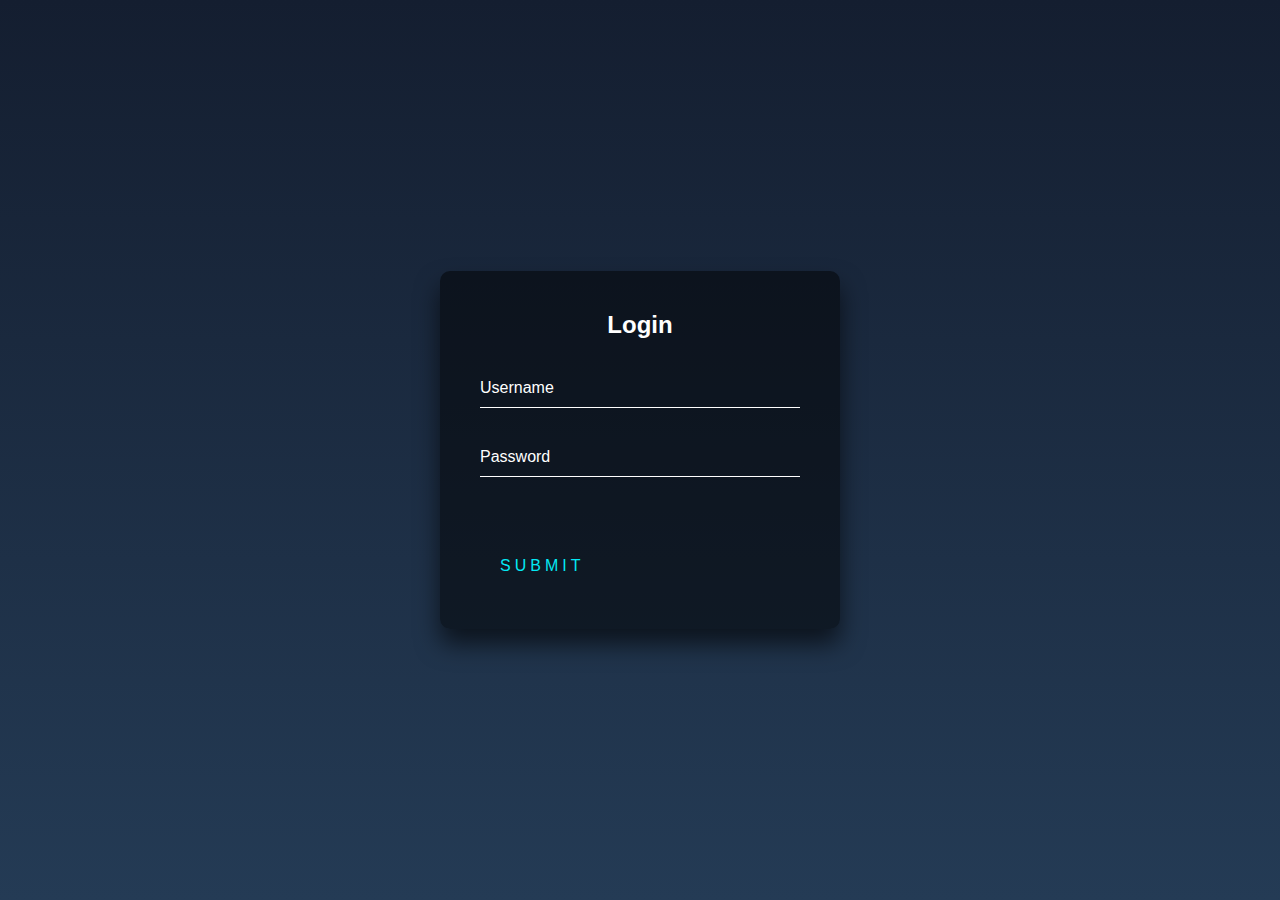
<file: 練習/LOGIN/index.html>
<!DOCTYPE html>
<html lang="en">
<head>
    <meta charset="UTF-8">
    <meta name="viewport" content="width=device-width, initial-scale=1.0">
    <title>Document</title>
    <link rel="stylesheet" href="https://cdnjs.cloudflare.com/ajax/libs/font-awesome/6.4.2/css/all.min.css" integrity="sha512-z3gLpd7yknf1YoNbCzqRKc4qyor8gaKU1qmn+CShxbuBusANI9QpRohGBreCFkKxLhei6S9CQXFEbbKuqLg0DA==" crossorigin="anonymous" referrerpolicy="no-referrer" />
    <link rel="stylesheet" href="./style.css">
    
</head>
<body>
    <div class="login-box">
        <h2>Login</h2>
        <form>
          <div class="user-box">
            <input type="text" name="" required="">
            <label>Username</label>
          </div>
          <div class="user-box">
            <input type="password" name="" required="">
            <label>Password</label>
          </div>
          <a href="#">
            <span></span>
            <span></span>
            <span></span>
            <span></span>
            Submit
          </a>
        </form>
      </div>  
</body>
</html>
</file>
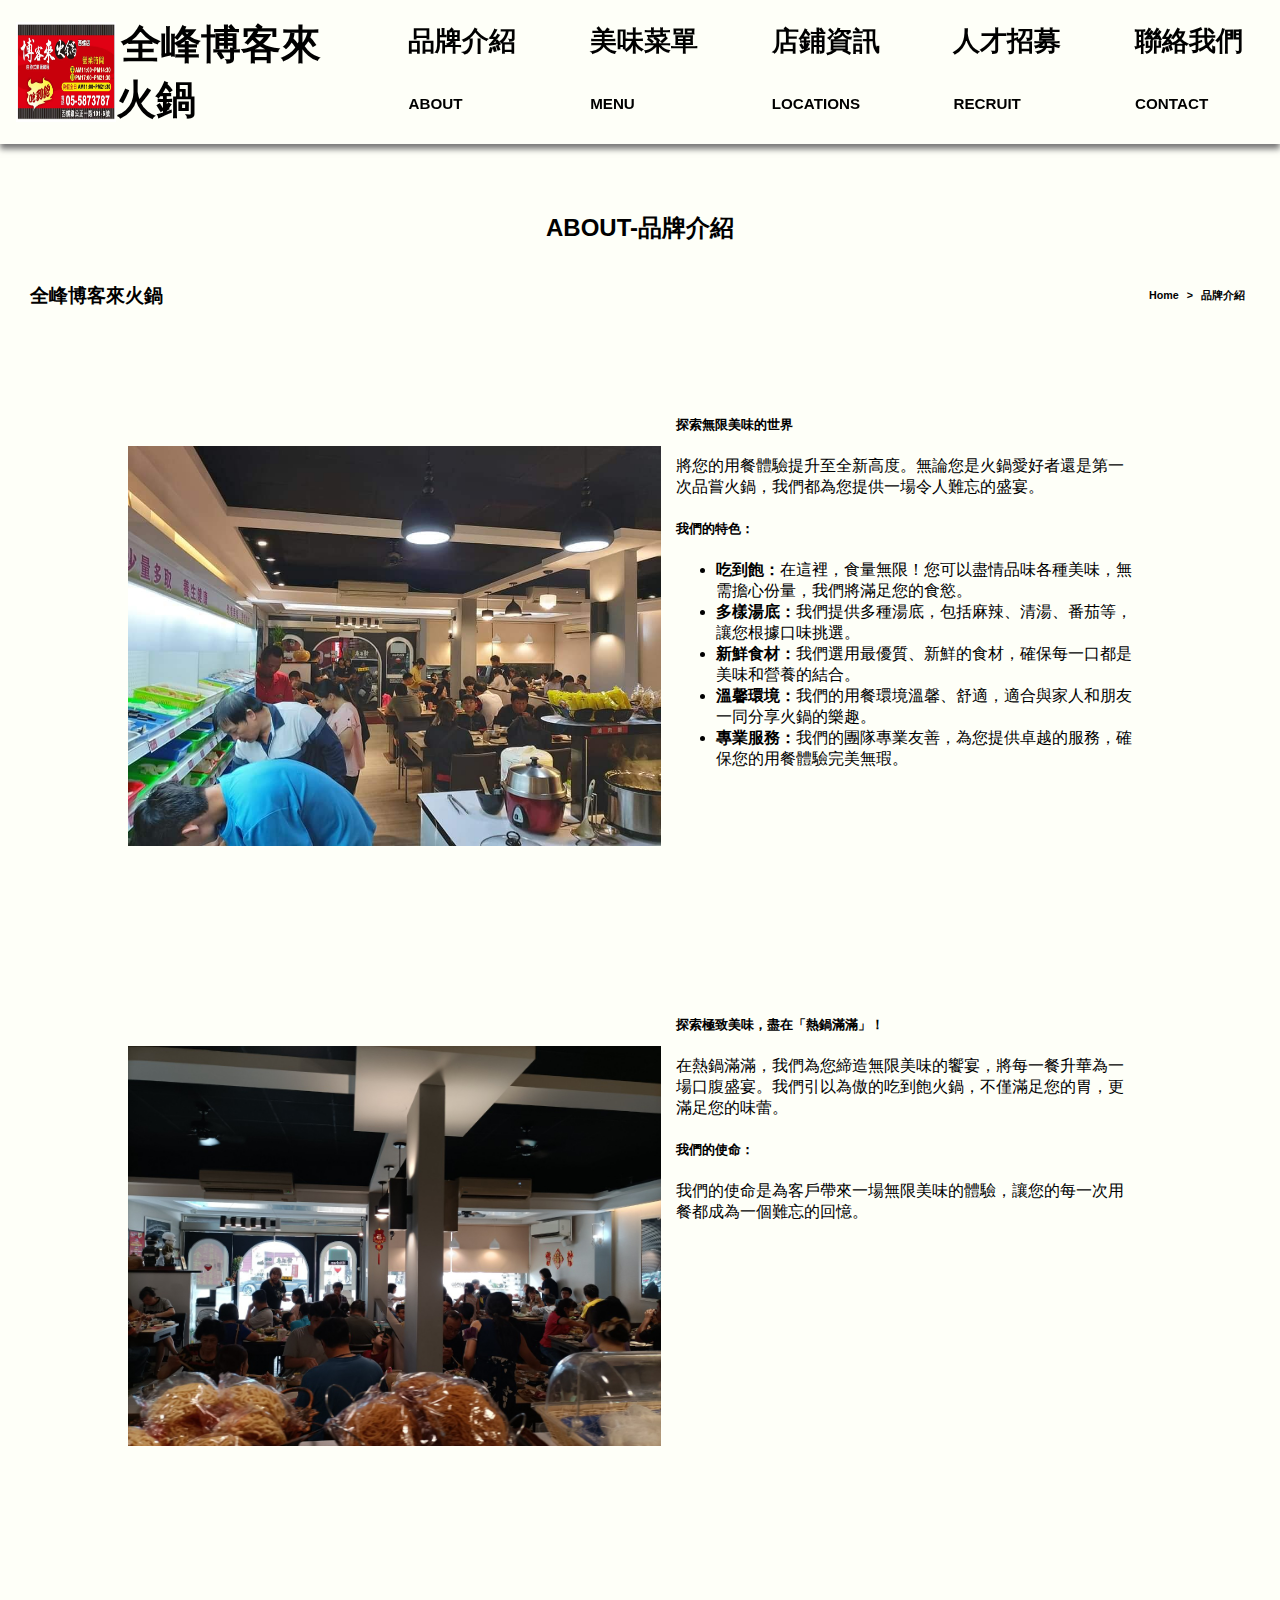
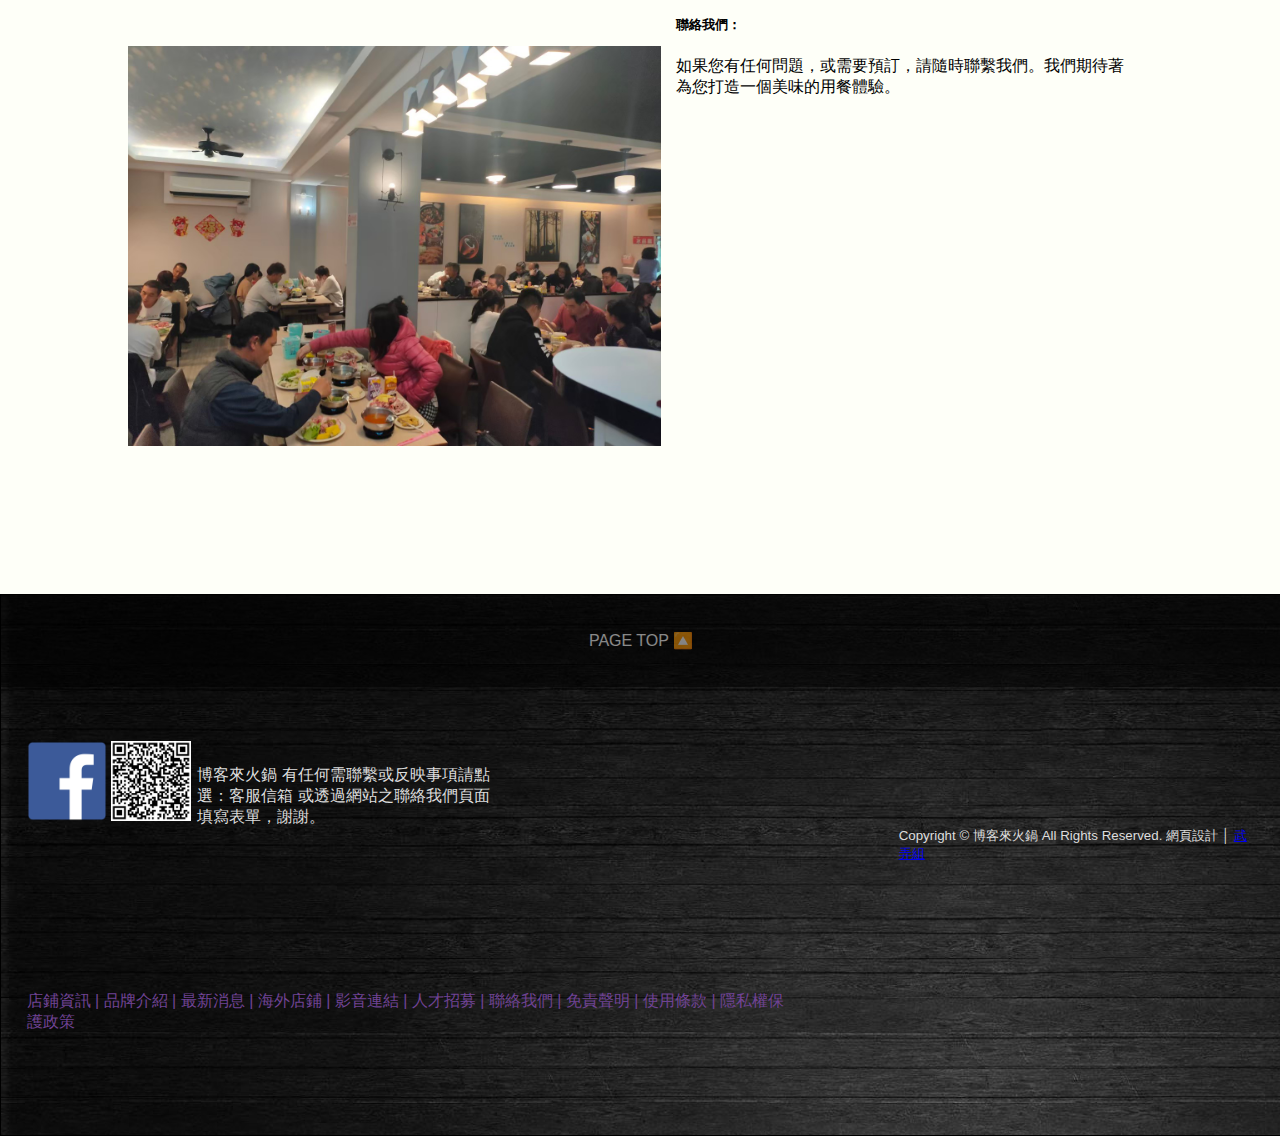
<file: ABOUTPAGE/about.html>
<!DOCTYPE html>
<html lang="en">
<head>
    <meta charset="UTF-8">
    <meta name="viewport" content="width=device-width, initial-scale=1.0">
    <link rel="stylesheet" href="./about.css">
<link href="https://cdn.jsdelivr.net/npm/bootstrap@5.1.1/dist/css/bootstrap.min.css" rel="stylesheet" integrity="sha384-F3w7mX95PdgyTmZZMECAngseQB83DfGTowi0iMjiWaeVhAn4FJkqJByhZMI3AhiU" crossorigin="anonymous">
<link rel="stylesheet" href="https://cdnjs.cloudflare.com/ajax/libs/font-awesome/6.4.2/css/all.min.css" integrity="sha512-z3gLpd7yknf1YoNbCzqRKc4qyor8gaKU1qmn+CShxbuBusANI9QpRohGBreCFkKxLhei6S9CQXFEbbKuqLg0DA==" crossorigin="anonymous" referrerpolicy="no-referrer" />

    <title>Document</title>
</head>
<body>
    
</body>
</html>
<body>
<div class="header  page">
<div class="hedertitle ">
<img src="./../picture/8.jpg" alt="" class="hedertitlepicture">
<h2><a href="./../index.html">全峰博客來火鍋</a></h2>
</div>
<div class="hederAlink ">
<a href="#"><h3>品牌介紹</h3> <h6>ABOUT</h6></a>
</div>
<div class="hederAlink ">
<a href="./../MENUPAGE/Menu.html"><h3>美味菜單</h3> <h6>MENU</h6></a>
</div>
<div class="hederAlink">
<a href="./../LOCATIONSPAGE/locations.html"><h3>店鋪資訊</h3> <h6>LOCATIONS</h6></a>
</div>
<div class="hederAlink ">
<a href="./../RECRUITPAGE/RECRUIT.html"><h3>人才招募</h3> <h6>RECRUIT</h6></a>
</div>
<div class="hederAlink ">
<a href="./../CONTACTPAGE/contact.html"><h3>聯絡我們</h3> <h6>CONTACT</h6></a>

</div>



    </div>
    <br>
<div class="second page">
<div class="secondtitle1">
 <h2>ABOUT-品牌介紹</i></h2>

</div>
<div class="secondtitle2">
  <h3>全峰博客來火鍋</h3>
  <h6><a href="./../index.html">Home</a> > <a href="">品牌介紹</a></h6>

</div>
<br>


<div class="secondContent">
<div class="content1">
  <img src="../picture/4.jpg" height="400px" alt="">
  <div class="secondwords">
    <br>
  <h5><b>探索無限美味的世界  </b></h5>
  <p>將您的用餐體驗提升至全新高度。無論您是火鍋愛好者還是第一次品嘗火鍋，我們都為您提供一場令人難忘的盛宴。</p>
  <h5><b>我們的特色： </b></h5>

  <ul>
    <li><b>吃到飽：</b>在這裡，食量無限！您可以盡情品味各種美味，無需擔心份量，我們將滿足您的食慾。</li>
    <li><b>多樣湯底：</b>我們提供多種湯底，包括麻辣、清湯、番茄等，讓您根據口味挑選。</li>
    <li><b>新鮮食材：</b>我們選用最優質、新鮮的食材，確保每一口都是美味和營養的結合。</li>
    <li><b>溫馨環境：</b>我們的用餐環境溫馨、舒適，適合與家人和朋友一同分享火鍋的樂趣。</li>
    <li><b>專業服務：</b>我們的團隊專業友善，為您提供卓越的服務，確保您的用餐體驗完美無瑕。

    </li>

  </ul>
</div>


</div>
<div class="content1">
  <img src="./../picture/10.jpg" height="400px" class="content1pic">

  <div class="secondwords">
    <br>
  <h5><b>探索極致美味，盡在「熱鍋滿滿」！  </b></h5>
  <p>在熱鍋滿滿，我們為您締造無限美味的饗宴，將每一餐升華為一場口腹盛宴。我們引以為傲的吃到飽火鍋，不僅滿足您的胃，更滿足您的味蕾。</p>
  <h5><b>我們的使命：  </b></h5>
<p>我們的使命是為客戶帶來一場無限美味的體驗，讓您的每一次用餐都成為一個難忘的回憶。</p>
  

</div>


</div>
<div class="content1">
  <img src="./../picture/16.jpg" height="400px">

  <div class="secondwords">
    <br>
  <h5><b>聯絡我們：  </b></h5>
  <p>如果您有任何問題，或需要預訂，請隨時聯繫我們。我們期待著為您打造一個美味的用餐體驗。</p>

</div>


</div>
  
</div>
<br>
</div>
    <div class="third page">
    </div>
<div class="footer page">
<div class="footerHead a">
 <a href="">PAGE TOP 🔼</a>
</div>
<div class="footerlefter">
<a href="https://www.facebook.com/profile.php?id=100063916394661"> <img src="./../picture/11.png" height="80px" alt=""></a>
<img src="./../picture/12.png" height="80px" alt="">
<div class="footerwords">
<p>博客來火鍋
  有任何需聯繫或反映事項請點選：客服信箱
  或透過網站之聯絡我們頁面填寫表單，謝謝。</p>
</div>
<div class="laderwords">
<p>  店鋪資訊 | 品牌介紹 | 最新消息 | 海外店鋪 | 影音連結 | 人才招募 | 聯絡我們 | 免責聲明 | 使用條款 | 隱私權保護政策
</p>

</div>

</div>
<div class="footerRighter">
<div class="iconALink">
  <a href="https://www.facebook.com/profile.php?id=100063916394661"><i class="fa-brands fa-facebook"></i></a>
  <a href="https://www.facebook.com/profile.php?id=100063916394661"><i class="fa-brands fa-instagram"></i></a>
  <a href="https://www.facebook.com/profile.php?id=100063916394661"><i class="fa-brands fa-line"></i></a>
  <a href="https://www.facebook.com/profile.php?id=100063916394661"><i class="fa-regular fa-envelope"></i></a>

</div>
<div class="rightwords">
    <p>Copyright © 博客來火鍋 All Rights Reserved. 網頁設計 │ <a href="https://www.instagram.com/zz025784/">武弄組</a></p>
  </div>
</div>
</div>
</body>
</html>
</file>
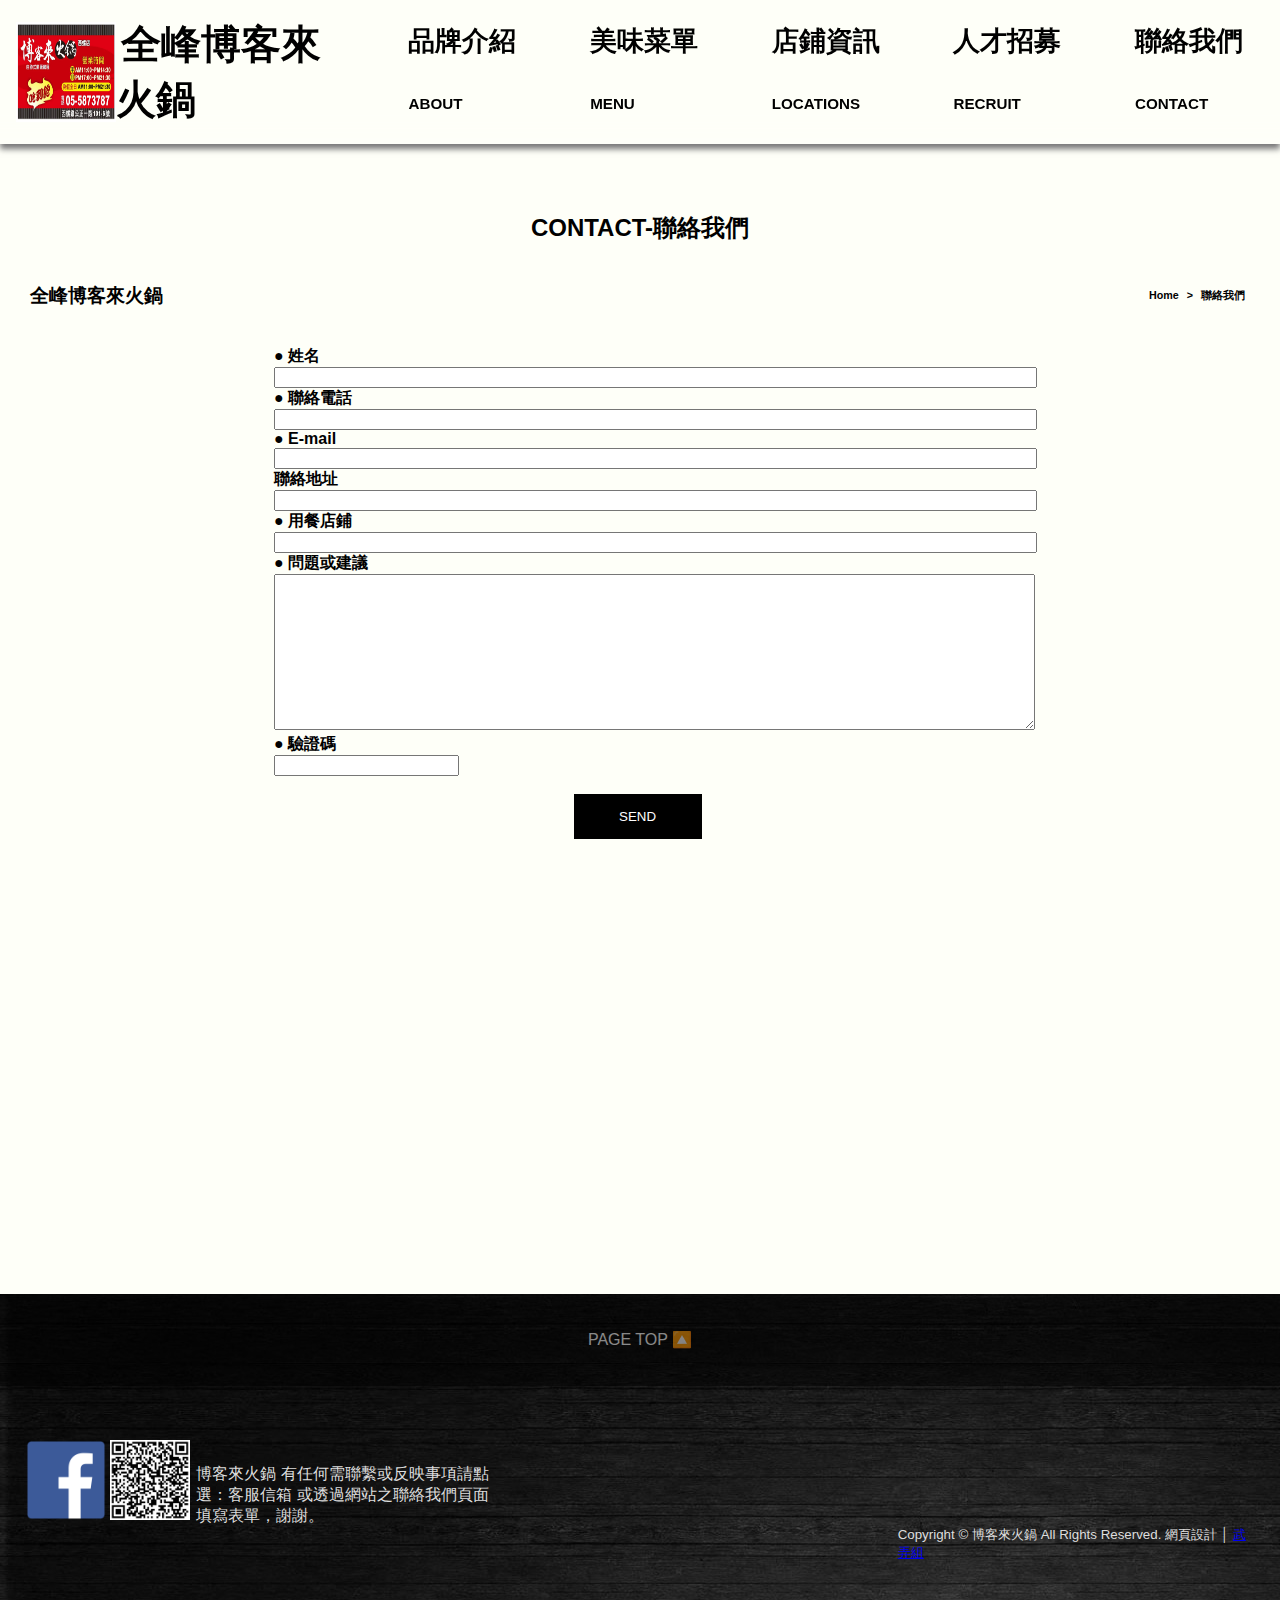
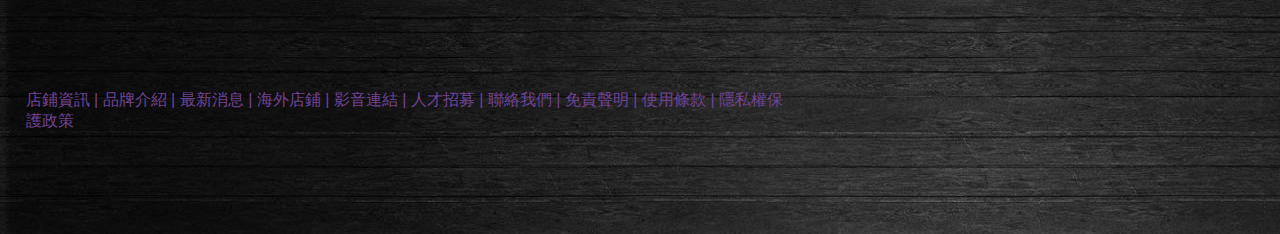
<file: CONTACTPAGE/contact.html>
<!DOCTYPE html>
<html lang="en">
<head>
    <meta charset="UTF-8">
    <meta name="viewport" content="width=device-width, initial-scale=1.0">
    <link rel="stylesheet" href="./contact.css">
<link href="https://cdn.jsdelivr.net/npm/bootstrap@5.1.1/dist/css/bootstrap.min.css" rel="stylesheet" integrity="sha384-F3w7mX95PdgyTmZZMECAngseQB83DfGTowi0iMjiWaeVhAn4FJkqJByhZMI3AhiU" crossorigin="anonymous">
<link rel="stylesheet" href="https://cdnjs.cloudflare.com/ajax/libs/font-awesome/6.4.2/css/all.min.css" integrity="sha512-z3gLpd7yknf1YoNbCzqRKc4qyor8gaKU1qmn+CShxbuBusANI9QpRohGBreCFkKxLhei6S9CQXFEbbKuqLg0DA==" crossorigin="anonymous" referrerpolicy="no-referrer" />

    <title>Document</title>
</head>
<body>
    
</body>
</html>
<body>
<div class="header  page">
<div class="hedertitle ">
<img src="./../picture/8.jpg" alt="" class="hedertitlepicture">
<h2><a href="./../index.html">全峰博客來火鍋</a></h2>
</div>
<div class="hederAlink ">
<a href="./../ABOUTPAGE/about.html"><h3>品牌介紹</h3> <h6>ABOUT</h6></a>
</div>
<div class="hederAlink ">
  <a href="./../MENUPAGE/Menu.html"><h3>美味菜單</h3> <h6>MENU</h6></a>
</div>
<div class="hederAlink">
<a href="./../LOCATIONSPAGE/locations.html"><h3>店鋪資訊</h3> <h6>LOCATIONS</h6></a>
</div>
<div class="hederAlink ">
<a href="./../RECRUITPAGE/RECRUIT.html"><h3>人才招募</h3> <h6>RECRUIT</h6></a>
</div>
<div class="hederAlink ">
<a href="#"><h3>聯絡我們</h3> <h6>CONTACT</h6></a>

</div>



    </div>
    <br>
    <div class="second page">
<div class="secondtitle1">
 <h2>CONTACT-聯絡我們</i></h2>

</div>
<div class="secondtitle2">
  <h3>全峰博客來火鍋</h3>
  <h6><a href="./../index.html">Home</a> > <a href="">聯絡我們</a></h6>

</div>
<br>
<div class="secondContent">
  
<b>● 姓名</b>
<br>
<input type="text" class="textinput" >
<br>
<b>● 聯絡電話</b>
<br>
<input type="text" class="textinput" >
<br>
<b>● E-mail</b>
<br>
<input type="text" class="textinput" >
<br>
<b>聯絡地址</b>
<br>
<input type="text" class="textinput" >
<br>
<b>● 用餐店鋪</b>
<br>
<input type="text" class="textinput" >
<br>
<b>● 問題或建議</b>
<br>
<textarea name="" id="" cols="30" rows="10" class="textinput"></textarea>
<br>
<b>● 驗證碼</b>
<br>
<input type="text">
<br>
<br>
<button class=" ContactButton">SEND</button>
</div>
<br>


</div>


    <div class="third page">

    </div>
    
   
<div class="footer page">
<div class="footerHead a">
 <a href="">PAGE TOP 🔼</a>
</div>
<div class="footerlefter">
<a href="https://www.facebook.com/profile.php?id=100063916394661"> <img src="./../picture/11.png" height="80px" alt=""></a>
<img src="./../picture/12.png" height="80px" alt="">
<div class="footerwords">
<p>博客來火鍋
  有任何需聯繫或反映事項請點選：客服信箱
  或透過網站之聯絡我們頁面填寫表單，謝謝。</p>
</div>
<div class="laderwords">
<p>  店鋪資訊 | 品牌介紹 | 最新消息 | 海外店鋪 | 影音連結 | 人才招募 | 聯絡我們 | 免責聲明 | 使用條款 | 隱私權保護政策
</p>

</div>

</div>
<div class="footerRighter">
<div class="iconALink">
  <a href="https://www.facebook.com/profile.php?id=100063916394661"><i class="fa-brands fa-facebook"></i></a>
  <a href="https://www.facebook.com/profile.php?id=100063916394661"><i class="fa-brands fa-instagram"></i></a>
  <a href="https://www.facebook.com/profile.php?id=100063916394661"><i class="fa-brands fa-line"></i></a>
  <a href="https://www.facebook.com/profile.php?id=100063916394661"><i class="fa-regular fa-envelope"></i></a>

</div>
<div class="rightwords">
    <p>Copyright © 博客來火鍋 All Rights Reserved. 網頁設計 │ <a href="https://www.instagram.com/zz025784/">武弄組</a></p>
  </div>
</div>
</div>
</body>
</html>
</file>
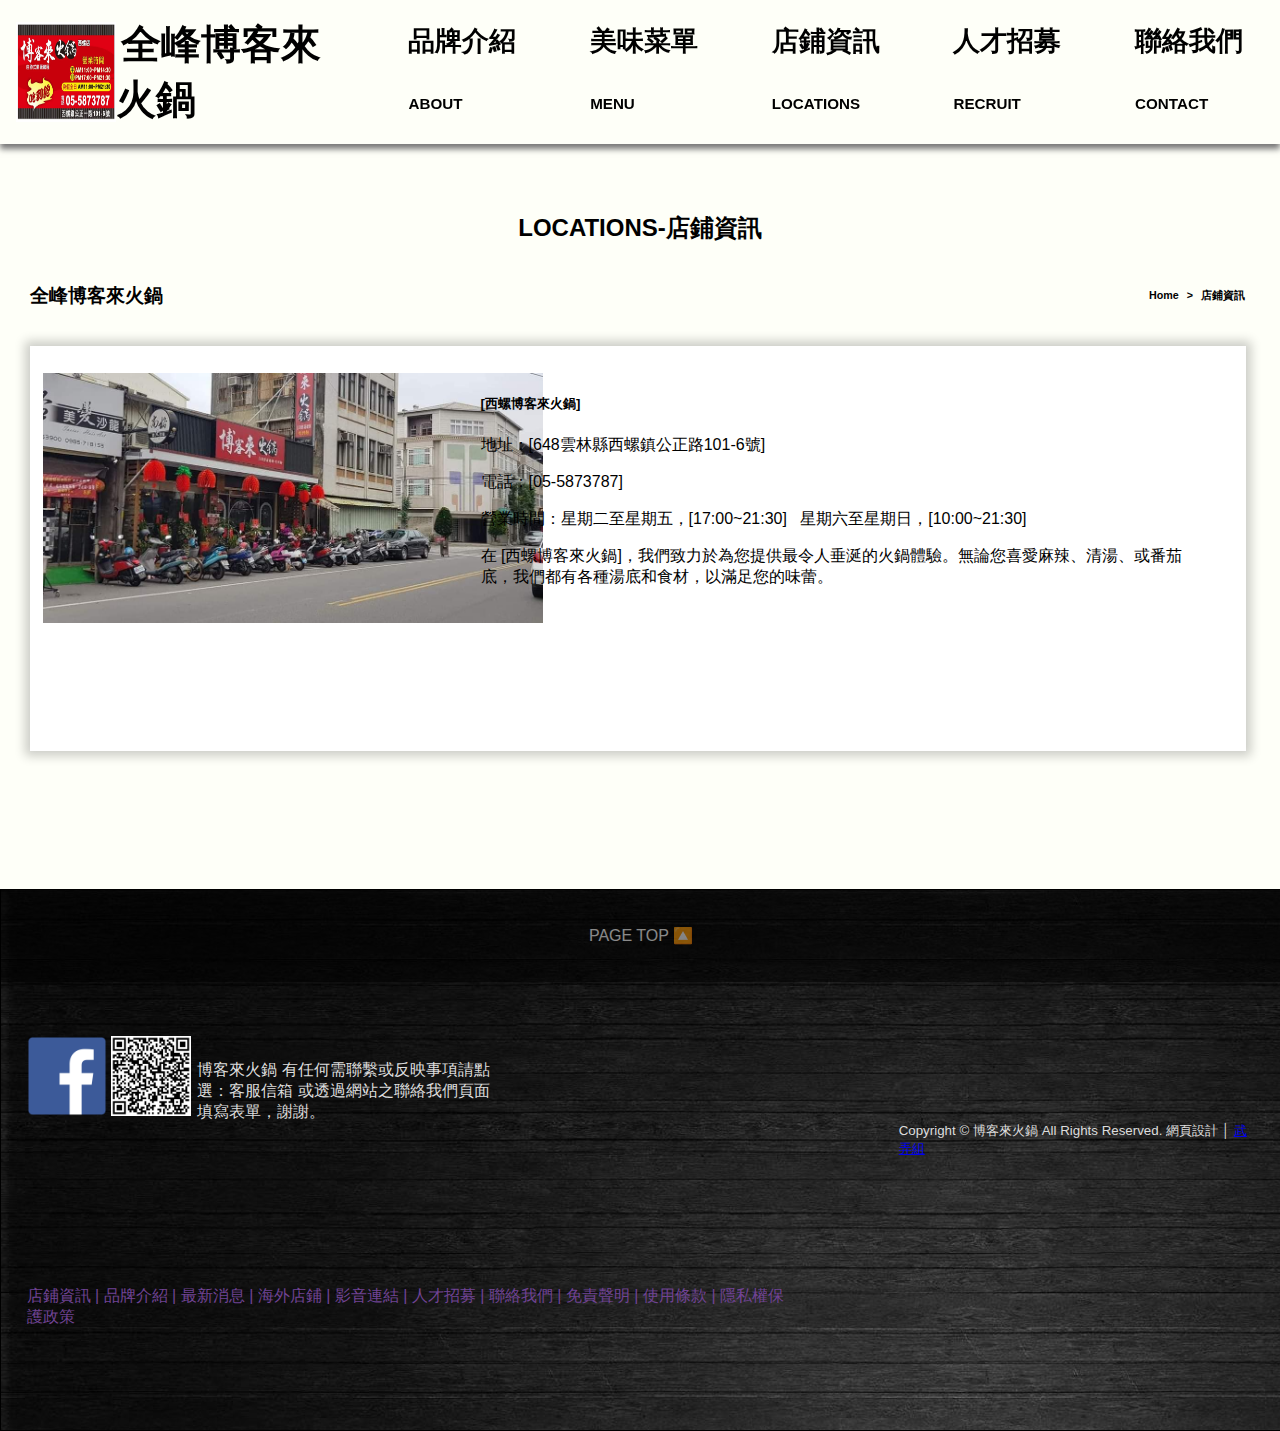
<file: LOCATIONSPAGE/locations.html>
<!DOCTYPE html>
<html lang="en">
<head>
    <meta charset="UTF-8">
    <meta name="viewport" content="width=device-width, initial-scale=1.0">
    <link rel="stylesheet" href="./locations.css">
<link href="https://cdn.jsdelivr.net/npm/bootstrap@5.1.1/dist/css/bootstrap.min.css" rel="stylesheet" integrity="sha384-F3w7mX95PdgyTmZZMECAngseQB83DfGTowi0iMjiWaeVhAn4FJkqJByhZMI3AhiU" crossorigin="anonymous">
<link rel="stylesheet" href="https://cdnjs.cloudflare.com/ajax/libs/font-awesome/6.4.2/css/all.min.css" integrity="sha512-z3gLpd7yknf1YoNbCzqRKc4qyor8gaKU1qmn+CShxbuBusANI9QpRohGBreCFkKxLhei6S9CQXFEbbKuqLg0DA==" crossorigin="anonymous" referrerpolicy="no-referrer" />

    <title>Document</title>
</head>
<body>
    
</body>
</html>
<body>
<div class="header  page">
<div class="hedertitle ">
<img src="./../picture/8.jpg" alt="" class="hedertitlepicture">
<h2><a href="./../index.html">全峰博客來火鍋</a></h2>
</div>
<div class="hederAlink ">
  <a href="./../ABOUTPAGE/about.html"><h3>品牌介紹</h3> <h6>ABOUT</h6></a>
</div>
<div class="hederAlink ">
  <a href="./../MENUPAGE/Menu.html"><h3>美味菜單</h3> <h6>MENU</h6></a>
</div>
<div class="hederAlink">
<a href="#"><h3>店鋪資訊</h3> <h6>LOCATIONS</h6></a>
</div>
<div class="hederAlink ">
<a href="./../RECRUITPAGE/RECRUIT.html"><h3>人才招募</h3> <h6>RECRUIT</h6></a>
</div>
<div class="hederAlink ">
<a href="./../CONTACTPAGE/contact.html"><h3>聯絡我們</h3> <h6>CONTACT</h6></a>

</div>



    </div>
    <br>
<div class="second page">
<div class="secondtitle1">
 <h2>LOCATIONS-店鋪資訊</i></h2>

</div>
<div class="secondtitle2">
  <h3>全峰博客來火鍋</h3>
  <h6><a href="./../index.html">Home</a> > <a href="">店鋪資訊</a></h6>

</div>
<br>
<div class="secondContent">
<div class="omisen1">
  <div class="imgposition">
<img src="./../picture/3.jpg" alt="" height="250px" width="500px">
</div>
<div class="omisen1Content">
  <h5><b>[西螺博客來火鍋]</b></h5>
  <p>地址：[648雲林縣西螺鎮公正路101-6號]</p>
  <p>電話：[05-5873787]</p>
  <p>營業時間：星期二至星期五，[17:00~21:30] &nbsp; 星期六至星期日，[10:00~21:30]</p>
  <p>在 [西螺博客來火鍋]，我們致力於為您提供最令人垂涎的火鍋體驗。無論您喜愛麻辣、清湯、或番茄底，我們都有各種湯底和食材，以滿足您的味蕾。</p>


</div>
</div>
  
</div>
<br>
</div>
    <div class="third page">
    </div>
<div class="footer page">
<div class="footerHead a">
 <a href="">PAGE TOP 🔼</a>
</div>
<div class="footerlefter">
<a href="https://www.facebook.com/profile.php?id=100063916394661"> <img src="./../picture/11.png" height="80px" alt=""></a>
<img src="./../picture/12.png" height="80px" alt="">
<div class="footerwords">
<p>博客來火鍋
  有任何需聯繫或反映事項請點選：客服信箱
  或透過網站之聯絡我們頁面填寫表單，謝謝。</p>
</div>
<div class="laderwords">
<p>  店鋪資訊 | 品牌介紹 | 最新消息 | 海外店鋪 | 影音連結 | 人才招募 | 聯絡我們 | 免責聲明 | 使用條款 | 隱私權保護政策
</p>

</div>

</div>
<div class="footerRighter">
<div class="iconALink">
  <a href="https://www.facebook.com/profile.php?id=100063916394661"><i class="fa-brands fa-facebook"></i></a>
  <a href="https://www.facebook.com/profile.php?id=100063916394661"><i class="fa-brands fa-instagram"></i></a>
  <a href="https://www.facebook.com/profile.php?id=100063916394661"><i class="fa-brands fa-line"></i></a>
  <a href="https://www.facebook.com/profile.php?id=100063916394661"><i class="fa-regular fa-envelope"></i></a>

</div>
<div class="rightwords">
    <p>Copyright © 博客來火鍋 All Rights Reserved. 網頁設計 │ <a href="https://www.instagram.com/zz025784/">武弄組</a></p>
  </div>
</div>
</div>
</body>
</html>
</file>
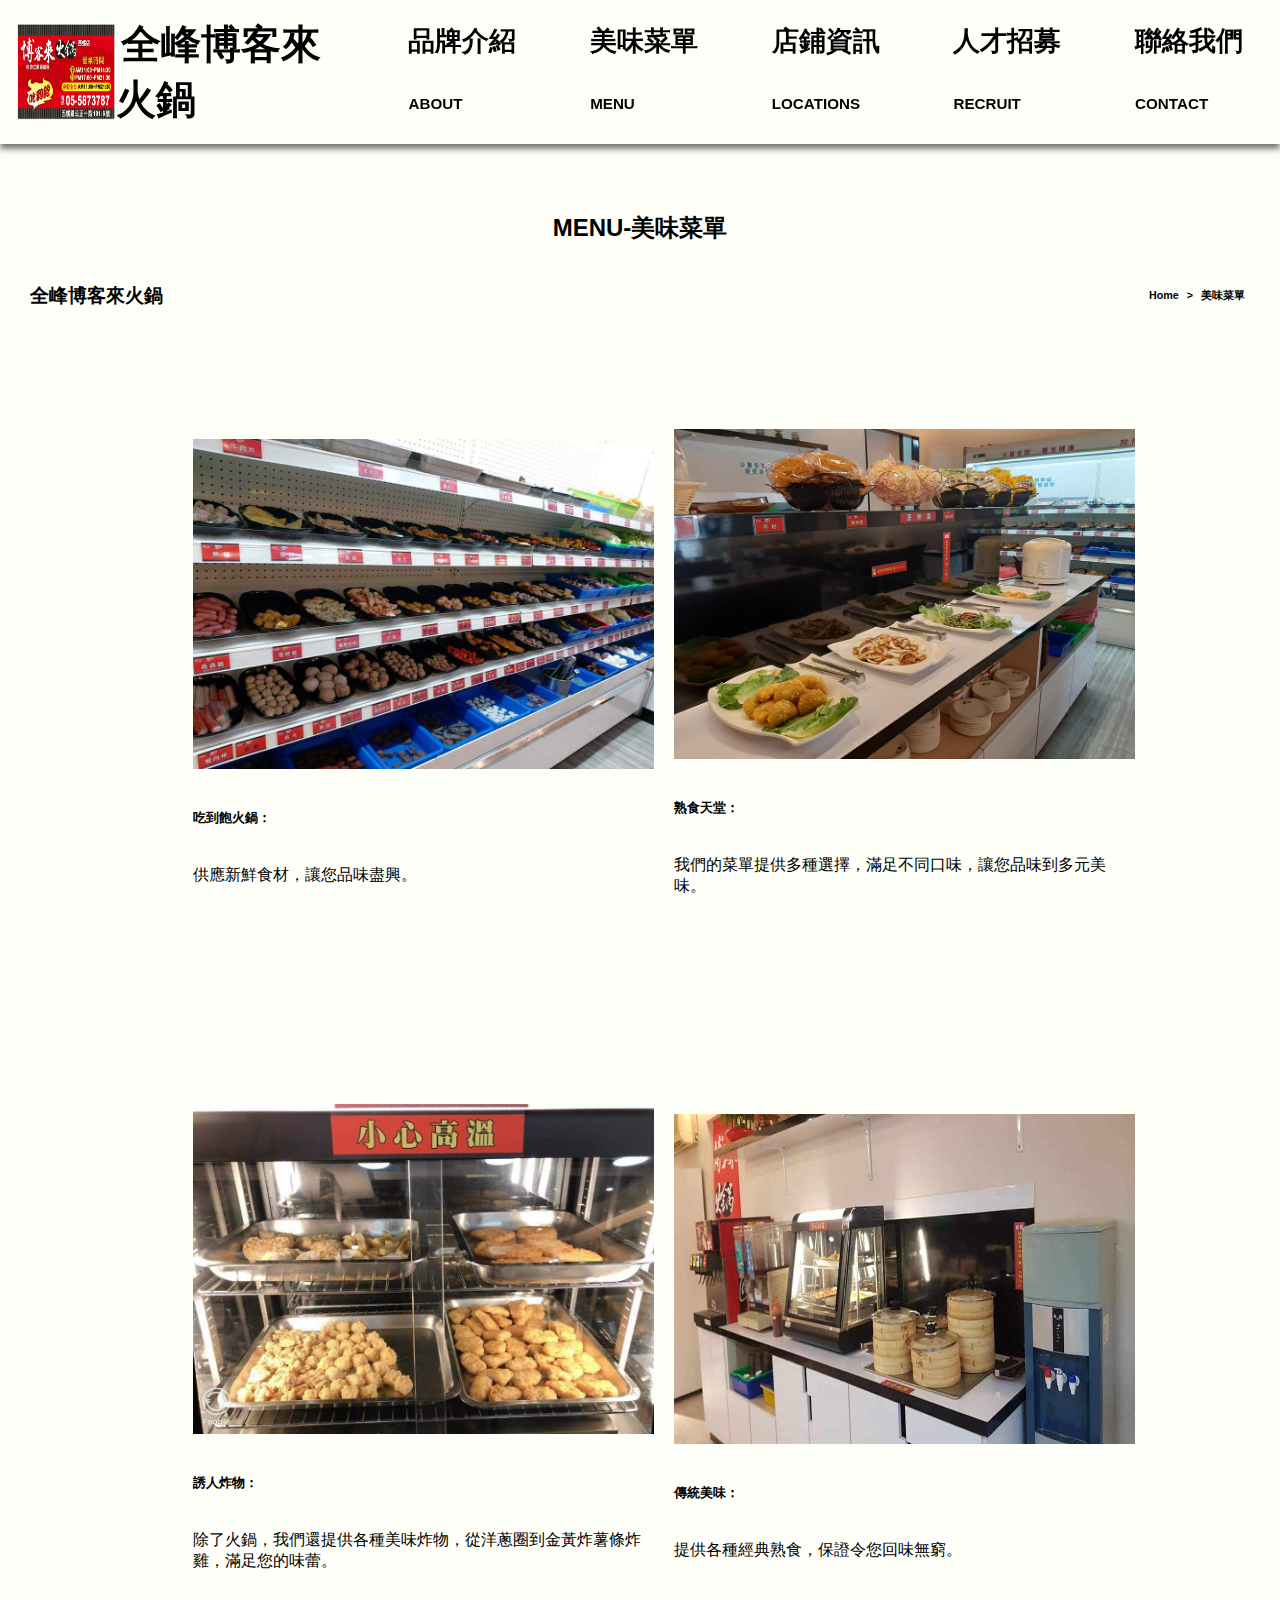
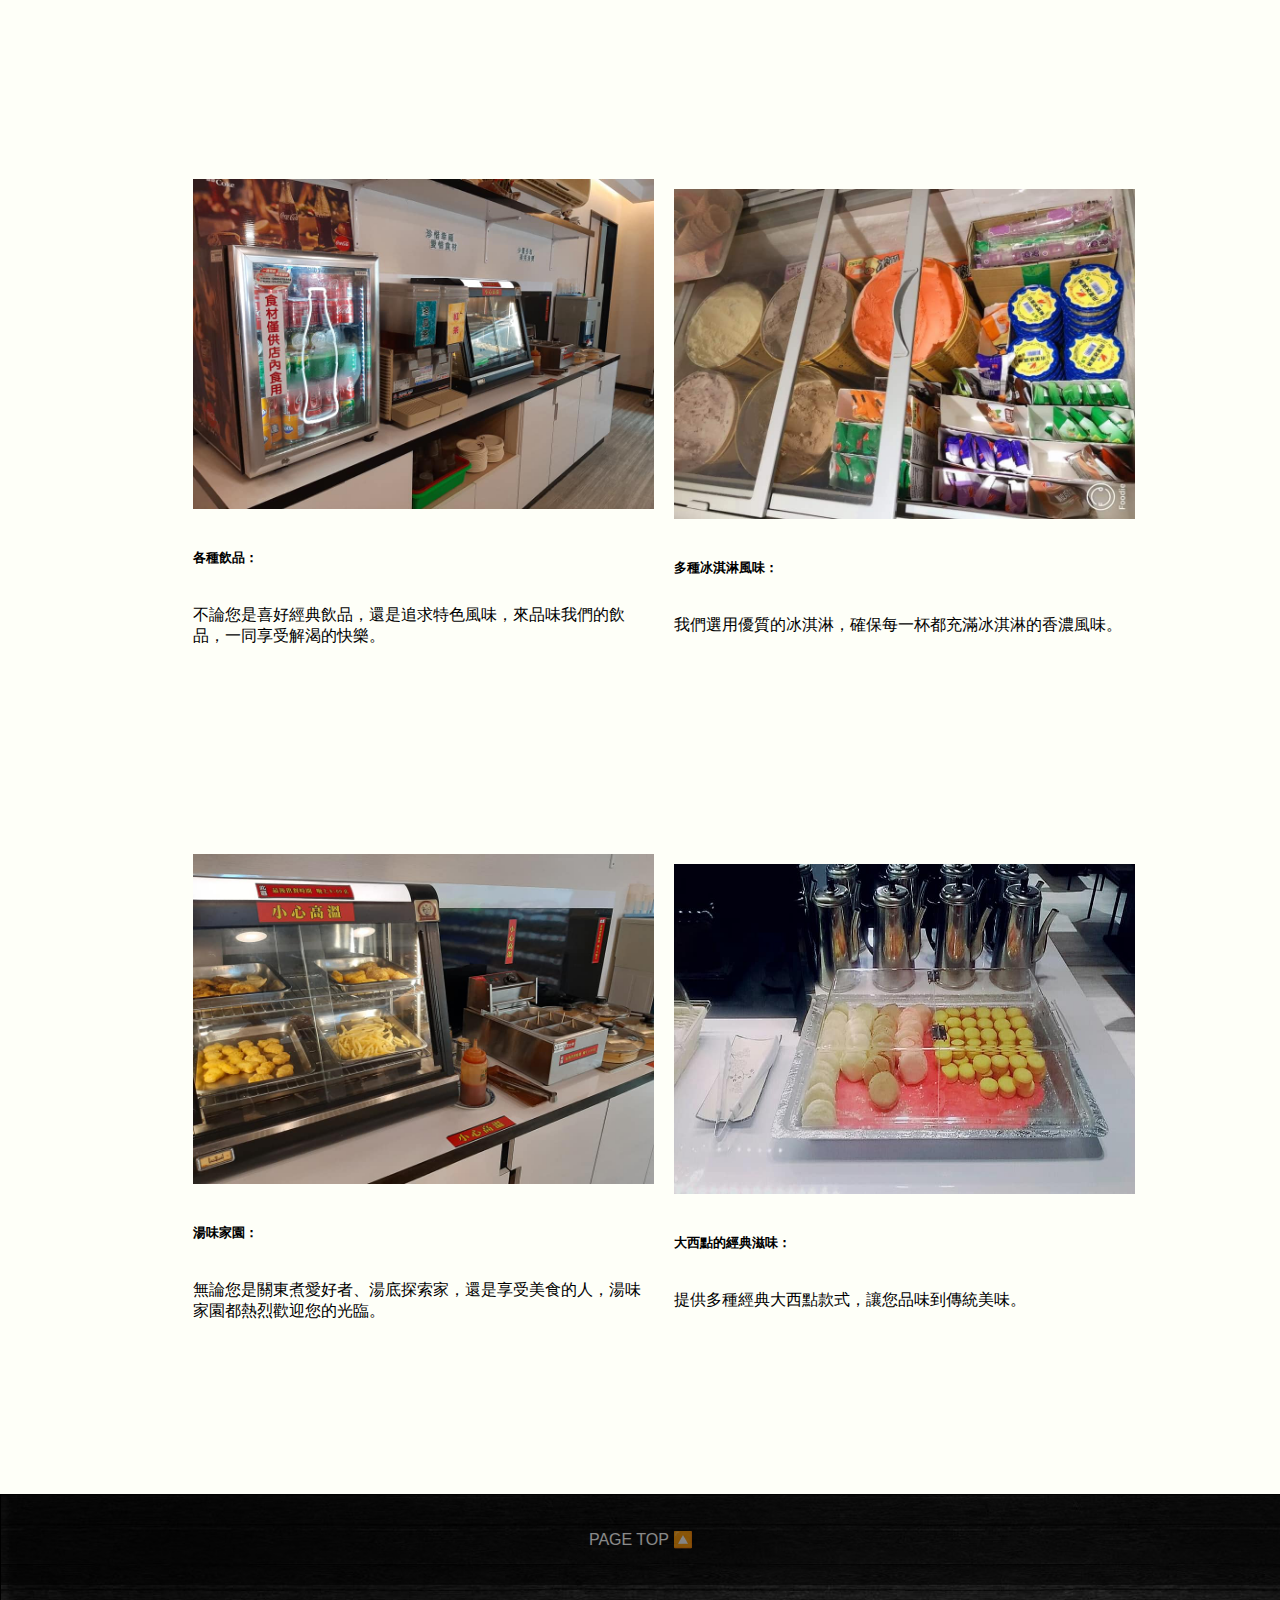
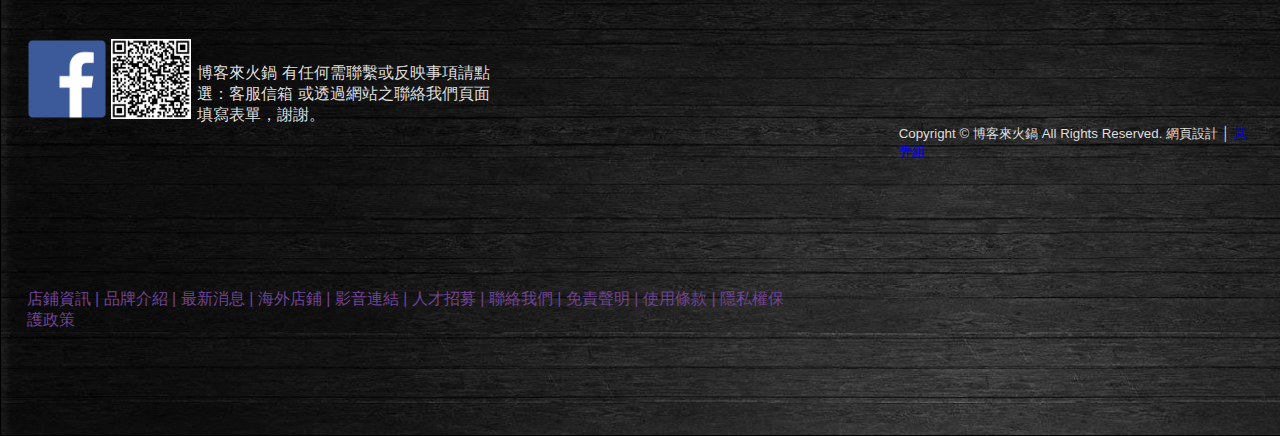
<file: MENUPAGE/Menu.html>
<!DOCTYPE html>
<html lang="en">
<head>
    <meta charset="UTF-8">
    <meta name="viewport" content="width=device-width, initial-scale=1.0">
    <link rel="stylesheet" href="./Menu.css">
<link href="https://cdn.jsdelivr.net/npm/bootstrap@5.1.1/dist/css/bootstrap.min.css" rel="stylesheet" integrity="sha384-F3w7mX95PdgyTmZZMECAngseQB83DfGTowi0iMjiWaeVhAn4FJkqJByhZMI3AhiU" crossorigin="anonymous">
<link rel="stylesheet" href="https://cdnjs.cloudflare.com/ajax/libs/font-awesome/6.4.2/css/all.min.css" integrity="sha512-z3gLpd7yknf1YoNbCzqRKc4qyor8gaKU1qmn+CShxbuBusANI9QpRohGBreCFkKxLhei6S9CQXFEbbKuqLg0DA==" crossorigin="anonymous" referrerpolicy="no-referrer" />

    <title>Document</title>
</head>
<body>
    
</body>
</html>
<body>
<div class="header  page">
<div class="hedertitle ">
<img src="./../picture/8.jpg" alt="" class="hedertitlepicture">
<h2><a href="./../index.html">全峰博客來火鍋</a></h2>
</div>
<div class="hederAlink ">
<a href="./../ABOUTPAGE/about.html"><h3>品牌介紹</h3> <h6>ABOUT</h6></a>
</div>
<div class="hederAlink ">
<a href="#"><h3>美味菜單</h3> <h6>MENU</h6></a>
</div>
<div class="hederAlink">
<a href="./../LOCATIONSPAGE/locations.html"><h3>店鋪資訊</h3> <h6>LOCATIONS</h6></a>
</div>
<div class="hederAlink ">
<a href="./../RECRUITPAGE/RECRUIT.html"><h3>人才招募</h3> <h6>RECRUIT</h6></a>
</div>
<div class="hederAlink ">
<a href="./../CONTACTPAGE/contact.html"><h3>聯絡我們</h3> <h6>CONTACT</h6></a>

</div>



    </div>
    <br>
<div class="second page">
<div class="secondtitle1">
 <h2>MENU-美味菜單</i></h2>

</div>
<div class="secondtitle2">
  <h3>全峰博客來火鍋</h3>
  <h6><a href="./../index.html">Home</a> > <a href="">美味菜單</a></h6>

</div>
<br>
<div class="secondContent">
<div class="food1">
  <img src="./../picture/19.jpg" height="330px">
  <br>
  <h5><b>吃到飽火鍋： </b></h5>

  <p>供應新鮮食材，讓您品味盡興。</p>
</div>
<div class="food1">
  <img src="./../picture/20.jpg" height="330px">
  <br>
  <h5><b>熟食天堂：</b></h5>

  <p>我們的菜單提供多種選擇，滿足不同口味，讓您品味到多元美味。</p>
</div>
<div class="food1">
  <img src="./../picture/21.jpg" height="330px">
  <br>
  <h5><b>誘人炸物：</b></h5>

  <p>除了火鍋，我們還提供各種美味炸物，從洋蔥圈到金黃炸薯條炸雞，滿足您的味蕾。</p>
</div>
<div class="food1">
  <img src="./../picture/14.jpg" height="330px">
  <br>
  <h5><b>傳統美味：</b></h5>

  <p>提供各種經典熟食，保證令您回味無窮。</p>
</div>
<div class="food1">
  <img src="./../picture/24.jpg" height="330px">
  <br>
  <h5><b>各種飲品：</b></h5>

  <p>不論您是喜好經典飲品，還是追求特色風味，來品味我們的飲品，一同享受解渴的快樂。</p>
</div>
<div class="food1">
  <img src="./../picture/27.jpg" height="330px">
  <br>
  <h5><b>多種冰淇淋風味：</b></h5>

  <p>我們選用優質的冰淇淋，確保每一杯都充滿冰淇淋的香濃風味。</p>
</div>
<div class="food1">
  <img src="./../picture/25.jpg" height="330px">
  <br>
  <h5><b>湯味家園：</b></h5>

  <p>無論您是關東煮愛好者、湯底探索家，還是享受美食的人，湯味家園都熱烈歡迎您的光臨。</p>
</div>
<div class="food1">
  <img src="./../picture/23.jpg" height="330px">
  <br>
  <h5><b>大西點的經典滋味：</b></h5>

  <p>提供多種經典大西點款式，讓您品味到傳統美味。</p>
</div>
  
</div>
<br>
</div>
    <div class="third page">
    </div>
<div class="footer page">
<div class="footerHead a">
 <a href="">PAGE TOP 🔼</a>
</div>
<div class="footerlefter">
<a href="https://www.facebook.com/profile.php?id=100063916394661"> <img src="./../picture/11.png" height="80px" alt=""></a>
<img src="./../picture/12.png" height="80px" alt="">
<div class="footerwords">
<p>博客來火鍋
  有任何需聯繫或反映事項請點選：客服信箱
  或透過網站之聯絡我們頁面填寫表單，謝謝。</p>
</div>
<div class="laderwords">
<p>  店鋪資訊 | 品牌介紹 | 最新消息 | 海外店鋪 | 影音連結 | 人才招募 | 聯絡我們 | 免責聲明 | 使用條款 | 隱私權保護政策
</p>

</div>

</div>
<div class="footerRighter">
<div class="iconALink">
  <a href="https://www.facebook.com/profile.php?id=100063916394661"><i class="fa-brands fa-facebook"></i></a>
  <a href="https://www.facebook.com/profile.php?id=100063916394661"><i class="fa-brands fa-instagram"></i></a>
  <a href="https://www.facebook.com/profile.php?id=100063916394661"><i class="fa-brands fa-line"></i></a>
  <a href="https://www.facebook.com/profile.php?id=100063916394661"><i class="fa-regular fa-envelope"></i></a>

</div>
<div class="rightwords">
    <p>Copyright © 博客來火鍋 All Rights Reserved. 網頁設計 │ <a href="https://www.instagram.com/zz025784/">武弄組</a></p>
  </div>
</div>
</div>
</body>
</html>
</file>
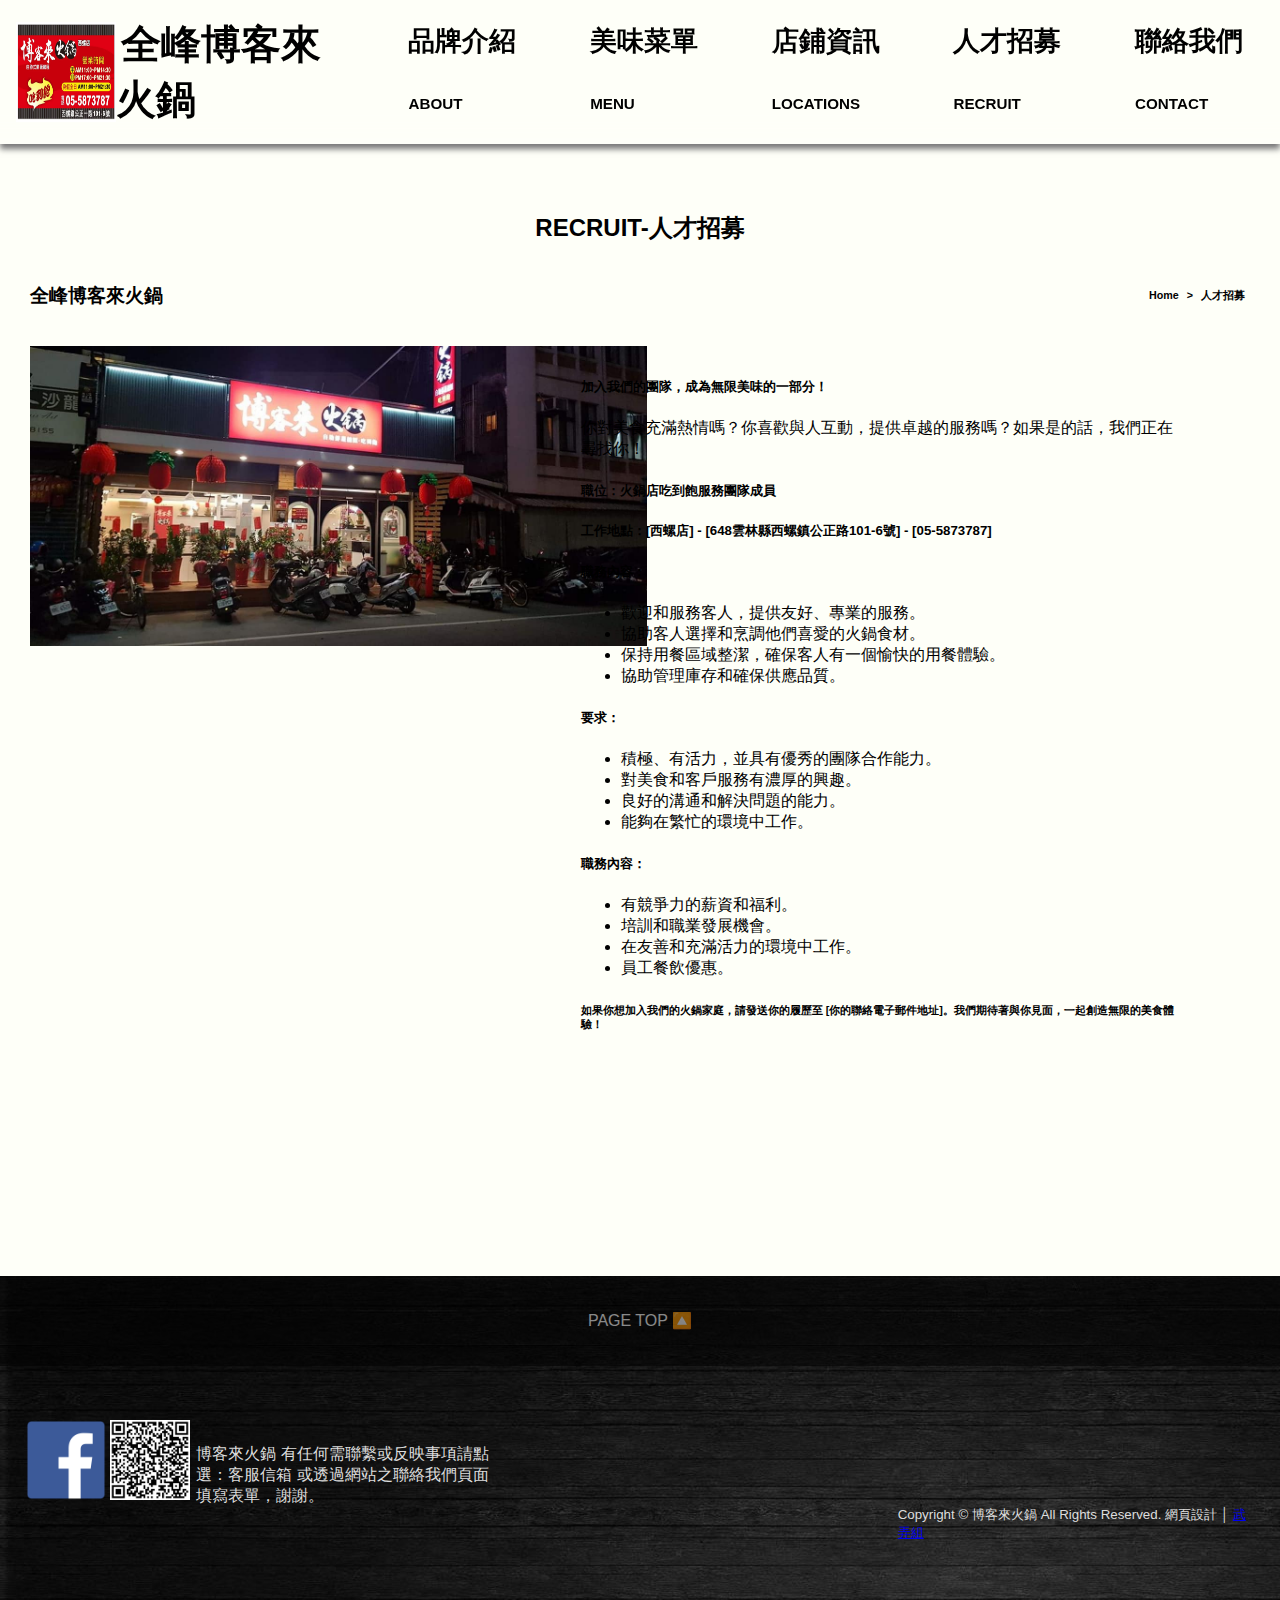
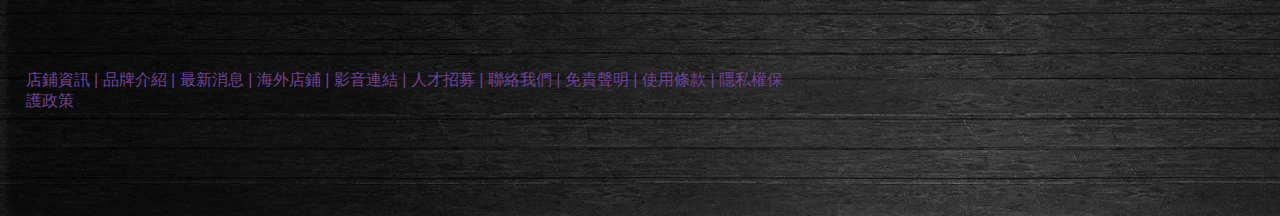
<file: RECRUITPAGE/RECRUIT.html>
<!DOCTYPE html>
<html lang="en">
<head>
    <meta charset="UTF-8">
    <meta name="viewport" content="width=device-width, initial-scale=1.0">
    <link rel="stylesheet" href="./RECRUIT.css">
<link href="https://cdn.jsdelivr.net/npm/bootstrap@5.1.1/dist/css/bootstrap.min.css" rel="stylesheet" integrity="sha384-F3w7mX95PdgyTmZZMECAngseQB83DfGTowi0iMjiWaeVhAn4FJkqJByhZMI3AhiU" crossorigin="anonymous">
<link rel="stylesheet" href="https://cdnjs.cloudflare.com/ajax/libs/font-awesome/6.4.2/css/all.min.css" integrity="sha512-z3gLpd7yknf1YoNbCzqRKc4qyor8gaKU1qmn+CShxbuBusANI9QpRohGBreCFkKxLhei6S9CQXFEbbKuqLg0DA==" crossorigin="anonymous" referrerpolicy="no-referrer" />

    <title>Document</title>
</head>
<body>
    
</body>
</html>
<body>
<div class="header  page">
<div class="hedertitle ">
<img src="./../picture/8.jpg" alt="" class="hedertitlepicture">
<h2><a href="./../index.html">全峰博客來火鍋</a></h2>
</div>
<div class="hederAlink ">
  <a href="./../ABOUTPAGE/about.html"><h3>品牌介紹</h3> <h6>ABOUT</h6></a>
</div>
<div class="hederAlink ">
<a href="./../MENUPAGE/Menu.html"><h3>美味菜單</h3> <h6>MENU</h6></a>
</div>
<div class="hederAlink">
  <a href="./../LOCATIONSPAGE/locations.html"><h3>店鋪資訊</h3> <h6>LOCATIONS</h6></a>
</div>
<div class="hederAlink ">
<a href="#"><h3>人才招募</h3> <h6>RECRUIT</h6></a>
</div>
<div class="hederAlink ">
<a href="./../CONTACTPAGE/contact.html"><h3>聯絡我們</h3> <h6>CONTACT</h6></a>

</div>



    </div>
    <br>
    <div class="second page">
<div class="secondtitle1">
 <h2>RECRUIT-人才招募</i></h2>

</div>
<div class="secondtitle2">
  <h3>全峰博客來火鍋</h3>
  <h6><a href="./../index.html">Home</a> > <a href="">人才招募</a></h6>

</div>
<br>
<div class="secondContent">
  <div class="secondleft">
    <img src="./../picture/5.jpg" height="300px" width="" alt="">
  </div>
  <div class="secondright">
  
 <h5><b>加入我們的團隊，成為無限美味的一部分！</b></h5>
 <p>你對美食充滿熱情嗎？你喜歡與人互動，提供卓越的服務嗎？如果是的話，我們正在尋找你！</p>
    <h5><b>職位：火鍋店吃到飽服務團隊成員</b></h5>
    <h5><b>工作地點：[西螺店] - [648雲林縣西螺鎮公正路101-6號] - [05-5873787]</b></h5>
    <h5><b>職務內容：</b></h5>
<ul>
  <li>歡迎和服務客人，提供友好、專業的服務。</li>
  <li>協助客人選擇和烹調他們喜愛的火鍋食材。</li>
  <li>保持用餐區域整潔，確保客人有一個愉快的用餐體驗。</li>
  <li>協助管理庫存和確保供應品質。</li>

</ul>
<h5><b>要求：</b></h5>

<ul>
  <li>積極、有活力，並具有優秀的團隊合作能力。</li>
  <li>對美食和客戶服務有濃厚的興趣。</li>
  <li>良好的溝通和解決問題的能力。</li>
  <li>能夠在繁忙的環境中工作。</li>

</ul>
<h5><b>職務內容：</b></h5>

<ul>
  <li>有競爭力的薪資和福利。</li>
  <li>培訓和職業發展機會。</li>
  <li>在友善和充滿活力的環境中工作。</li>
  <li>員工餐飲優惠。</li>

</ul>
<h6><p>如果你想加入我們的火鍋家庭，請發送你的履歷至 [你的聯絡電子郵件地址]。我們期待著與你見面，一起創造無限的美食體驗！</p></h6>

</div>
</div>

</div>


    <div class="third page">

    </div>
    
   
<div class="footer page">
<div class="footerHead a">
 <a href="">PAGE TOP 🔼</a>
</div>
<div class="footerlefter">
<a href="https://www.facebook.com/profile.php?id=100063916394661"> <img src="./../picture/11.png" height="80px" alt=""></a>
<img src="./../picture/12.png" height="80px" alt="">
<div class="footerwords">
<p>博客來火鍋
  有任何需聯繫或反映事項請點選：客服信箱
  或透過網站之聯絡我們頁面填寫表單，謝謝。</p>
</div>
<div class="laderwords">
<p>  店鋪資訊 | 品牌介紹 | 最新消息 | 海外店鋪 | 影音連結 | 人才招募 | 聯絡我們 | 免責聲明 | 使用條款 | 隱私權保護政策
</p>

</div>

</div>
<div class="footerRighter">
<div class="iconALink">
  <a href="https://www.facebook.com/profile.php?id=100063916394661"><i class="fa-brands fa-facebook"></i></a>
  <a href="https://www.facebook.com/profile.php?id=100063916394661"><i class="fa-brands fa-instagram"></i></a>
  <a href="https://www.facebook.com/profile.php?id=100063916394661"><i class="fa-brands fa-line"></i></a>
  <a href="https://www.facebook.com/profile.php?id=100063916394661"><i class="fa-regular fa-envelope"></i></a>

</div>
<div class="rightwords">
  <p>Copyright © 博客來火鍋 All Rights Reserved. 網頁設計 │ <a href="https://www.instagram.com/zz025784/">武弄組</a></p>
</div>
</div>
</div>
</body>
</html>
</file>
<file: 練習/LOGIN/style.css>
html {
  height: 100%;
}

body {
  margin: 0;
  padding: 0;
  font-family: sans-serif;
  background: linear-gradient(#141e30, #243b55);
}

.login-box {
  position: absolute;
  top: 50%;
  left: 50%;
  width: 400px;
  padding: 40px;
  transform: translate(-50%, -50%);
  background: rgba(0, 0, 0, 0.5);
  box-sizing: border-box;
  box-shadow: 0 15px 25px rgba(0, 0, 0, 0.6);
  border-radius: 10px;
}

.login-box h2 {
  margin: 0 0 30px;
  padding: 0;
  color: #fff;
  text-align: center;
}

.login-box .user-box {
  position: relative;
}

.login-box .user-box input {
  width: 100%;
  padding: 10px 0;
  font-size: 16px;
  color: #fff;
  margin-bottom: 30px;
  border: none;
  border-bottom: 1px solid #fff;
  outline: none;
  background: transparent;
}

.login-box .user-box label {
  position: absolute;
  top: 0;
  left: 0;
  padding: 10px 0;
  font-size: 16px;
  color: #fff;
  pointer-events: none;
  transition: 0.5s;
}

.login-box .user-box input:focus ~ label,
.login-box .user-box input:valid ~ label {
  top: -20px;
  left: 0;
  color: #03e9f4;
  font-size: 12px;
}

.login-box form a {
  position: relative;
  display: inline-block;
  padding: 10px 20px;
  color: #03e9f4;
  font-size: 16px;
  text-decoration: none;
  text-transform: uppercase;
  overflow: hidden;
  transition: 0.5s;
  margin-top: 40px;
  letter-spacing: 4px;
}

.login-box a:hover {
  background: #03e9f4;
  color: #fff;
  border-radius: 5px;
  box-shadow: 0 0 5px #03e9f4, 0 0 25px #03e9f4, 0 0 50px #03e9f4, 0 0 100px #03e9f4;
}

.login-box a span {
  position: absolute;
  display: block;
}

.login-box a span:nth-child(1) {
  top: 0;
  left: -100%;
  width: 100%;
  height: 2px;
  background: linear-gradient(90deg, transparent, #03e9f4);
  animation: btn-anim1 1s linear infinite;
}

@keyframes btn-anim1 {
  0% {
    left: -100%;
  }
  50%, 100% {
    left: 100%;
  }
}
.login-box a span:nth-child(2) {
  top: -100%;
  right: 0;
  width: 2px;
  height: 100%;
  background: linear-gradient(180deg, transparent, #03e9f4);
  animation: btn-anim2 1s linear infinite;
  animation-delay: 0.25s;
}

@keyframes btn-anim2 {
  0% {
    top: -100%;
  }
  50%, 100% {
    top: 100%;
  }
}
.login-box a span:nth-child(3) {
  bottom: 0;
  right: -100%;
  width: 100%;
  height: 2px;
  background: linear-gradient(270deg, transparent, #03e9f4);
  animation: btn-anim3 1s linear infinite;
  animation-delay: 0.5s;
}

@keyframes btn-anim3 {
  0% {
    right: -100%;
  }
  50%, 100% {
    right: 100%;
  }
}
.login-box a span:nth-child(4) {
  bottom: -100%;
  left: 0;
  width: 2px;
  height: 100%;
  background: linear-gradient(360deg, transparent, #03e9f4);
  animation: btn-anim4 1s linear infinite;
  animation-delay: 0.75s;
}

@keyframes btn-anim4 {
  0% {
    bottom: -100%;
  }
  50%, 100% {
    bottom: 100%;
  }
}/*# sourceMappingURL=style.css.map */
</file>
<file: ABOUTPAGE/about.css>
@import url();
@font-face {
  font-family: "FONT123";
  src: url(".");
}
* {
  font-family: "FONT123", sans-serif;
}

body {
  margin: 0;
  height: 100vh;
  width: 100vw;
  background-color: #fefff8;
}

.header {
  display: flex;
  justify-content: space-around;
  align-items: center;
  border: 0px solid black;
  height: 16vh;
  position: relative;
  -webkit-backdrop-filter: blur(20px);
          backdrop-filter: blur(20px);
  box-shadow: 0px 5px 6px 0px #777;
}
.header .hedertitle {
  font-size: 20pt;
  text-decoration: none;
  display: flex;
  justify-content: space-around;
  align-items: center;
  height: 110px;
  width: 340px;
  border: 0px solid black;
}
.header .hedertitle a {
  border-radius: 10px;
  padding: 5px;
  transition: all 0.5s ease;
  text-decoration: none;
  color: black;
}
.header .hedertitle a:hover {
  color: red;
}
.header .hedertitle .hedertitlepicture {
  height: 100px;
  width: 100px;
}
.header .hederAlink {
  font-size: 17pt;
  display: flex;
  width: 150px;
  height: 70px;
  flex-direction: column;
  justify-content: center;
  align-items: center;
  border: 0px solid black;
}
.header .hederAlink a {
  border-radius: 10px;
  padding: 5px;
  transition: all 0.5s ease;
  text-decoration: none;
  color: black;
}
.header .hederAlink a:hover {
  color: red;
  background-color: rgba(118, 118, 117, 0.5);
}

.second {
  display: flex;
  margin: 30px;
  flex-direction: column;
}
.second .secondtitle1 {
  justify-content: center;
  display: flex;
}
.second .secondtitle2 {
  justify-content: space-between;
  display: flex;
}
.second .secondtitle2 a {
  border-radius: 10px;
  padding: 5px;
  transition: all 0.5s ease;
  text-decoration: none;
  color: black;
}
.second .secondtitle2 a:hover {
  color: red;
  background-color: rgba(118, 118, 117, 0.5);
}
.second .secondContent {
  display: flex;
  border: 0px solid black;
  width: 80vw;
  height: 200vh;
  position: relative;
  left: 8%;
  flex-direction: column;
}
.second .secondContent .content1 {
  align-items: center;
  display: flex;
  border: 0px solid black;
  height: 70vh;
  width: 80vw;
}
.second .secondContent .content1 .secondwords {
  border: 0px solid black;
  height: 60vh;
  margin: 15px;
}

.footer {
  height: 60vh;
  width: 100vw;
  border: 1px solid black;
  background-image: url("./../picture/9.jpg");
  z-index: -2;
}
.footer .footerHead {
  height: 10vh;
  border: 1px solid black;
  background-color: black;
  opacity: 0.5;
  display: flex;
  align-items: center;
  justify-content: center;
}
.footer .footerHead a {
  border-radius: 10px;
  padding: 5px;
  transition: all 0.5s ease;
  text-decoration: none;
  color: rgb(255, 255, 255);
}
.footer .footerHead a:hover {
  color: red;
  background-color: rgba(118, 118, 117, 0.5);
}
.footer .footerlefter {
  height: 40vh;
  width: 58vw;
  border: 0px solid rgb(255, 255, 255);
  position: relative;
  top: 10%;
  left: 2%;
}
.footer .footerlefter .footerwords {
  border: 0px solid rgb(255, 255, 255);
  height: 80px;
  width: 305px;
  color: rgb(221, 221, 221);
  position: relative;
  left: 23%;
  bottom: 21%;
}
.footer .footerlefter .laderwords {
  width: 60vw;
  height: 30px;
  position: relative;
  top: 15%;
  border: 0px solid rgb(255, 255, 255);
  color: rgb(112, 67, 148);
}
.footer .footerRighter {
  width: 35vw;
  height: 30vh;
  position: relative;
  left: 62%;
  border: 0px solid rgb(255, 255, 255);
  bottom: 45%;
}
.footer .footerRighter .iconALink {
  color: rgb(221, 221, 221);
  border: 0px solid rgb(255, 255, 255);
  font-size: 24pt;
  display: flex;
  justify-content: space-around;
  width: 17vw;
  position: relative;
  left: 48%;
  transition: all 0.5s ease;
}
.footer .footerRighter .rightwords {
  color: rgb(221, 221, 221);
  border: 0px solid rgb(255, 255, 255);
  display: flex;
  align-items: center;
  margin: 10px;
  width: 28vw;
  position: relative;
  left: 21%;
  font-size: 10pt;
}

@media (max-width: 500px) {
  .header {
    display: flex;
    justify-content: space-around;
    align-items: center;
    border: 0px solid black;
    height: 20vh;
    width: 185vw;
    position: relative;
    -webkit-backdrop-filter: blur(20px);
            backdrop-filter: blur(20px);
    box-shadow: 0px 5px 6px 0px #777;
    margin: 0;
  }
  .header .hedertitle {
    font-size: 20pt;
    text-decoration: none;
    display: flex;
    justify-content: space-around;
    align-items: center;
    height: 100px;
    width: 100vw;
    border: 0px solid black;
    flex-direction: column;
  }
  .header .hedertitle a {
    border-radius: 10px;
    padding: 5px;
    transition: all 0.5s ease;
    text-decoration: none;
    color: black;
  }
  .header .hedertitle a:hover {
    color: red;
  }
  .header .hedertitle .hedertitlepicture {
    height: 100px;
    width: 100px;
  }
  .header .hederAlink {
    font-size: 17pt;
    display: flex;
    width: 180px;
    height: 70px;
    flex-direction: column;
    justify-content: center;
    align-items: center;
    border: 0px solid black;
  }
  .header .hederAlink a {
    border-radius: 10px;
    padding: 5px;
    transition: all 0.5s ease;
    text-decoration: none;
    color: black;
  }
  .header .hederAlink a:hover {
    color: red;
    background-color: rgba(118, 118, 117, 0.5);
  }
  .second {
    display: flex;
    margin: 30px;
    flex-direction: column;
  }
  .second .secondtitle1 {
    justify-content: center;
    display: flex;
    border: 0px solid black;
    position: relative;
    left: 60%;
  }
  .second .secondtitle2 {
    justify-content: space-between;
    display: flex;
    width: 175vw;
  }
  .second .secondtitle2 a {
    border-radius: 10px;
    padding: 5px;
    transition: all 0.5s ease;
    text-decoration: none;
    color: black;
  }
  .second .secondtitle2 a:hover {
    color: red;
    background-color: rgba(118, 118, 117, 0.5);
  }
  .second .secondContent {
    display: flex;
    border: 0px solid black;
    width: 80vw;
    height: 200vh;
    position: relative;
    left: 8%;
  }
  .second .secondContent .content1 {
    align-items: center;
    display: flex;
    border: 0px solid black;
    height: 150vh;
    width: 150vw;
    flex-direction: column;
  }
  .second .secondContent .content1 .secondwords {
    height: 60vh;
    margin: 15px;
  }
  .footer {
    height: 60vh;
    width: 185vw;
    border: 0px solid black;
    position: relative;
    top: 150%;
    background-image: url("./../picture/9.jpg");
    z-index: -2;
  }
  .footer .footerHead {
    height: 10vh;
    border: 0px solid black;
    background-color: black;
    opacity: 0.5;
    display: flex;
    align-items: center;
    justify-content: center;
  }
  .footer .footerHead a {
    border-radius: 10px;
    padding: 5px;
    transition: all 0.5s ease;
    text-decoration: none;
    color: rgb(255, 255, 255);
  }
  .footer .footerHead a:hover {
    color: red;
    background-color: rgba(118, 118, 117, 0.5);
  }
  .footer .footerlefter {
    height: 40vh;
    width: 58vw;
    border: 0px solid rgb(255, 255, 255);
    position: relative;
    top: 10%;
    left: 2%;
  }
  .footer .footerlefter .footerwords {
    border: 0px solid rgb(255, 255, 255);
    height: 80px;
    width: 305px;
    color: rgb(221, 221, 221);
    position: relative;
    left: 23%;
    top: 2%;
  }
  .footer .footerlefter .laderwords {
    width: 60vw;
    height: 30px;
    position: relative;
    top: 12%;
    border: 0px solid rgb(255, 255, 255);
    color: rgb(112, 67, 148);
  }
  .footer .footerRighter {
    width: 35vw;
    height: 30vh;
    position: relative;
    left: 62%;
    border: 0px solid rgb(255, 255, 255);
    bottom: 45%;
  }
  .footer .footerRighter .iconALink {
    color: rgb(221, 221, 221);
    border: 0px solid rgb(255, 255, 255);
    font-size: 24pt;
    display: flex;
    justify-content: space-around;
    width: 35vw;
    position: relative;
    left: 48%;
    transition: all 0.5s ease;
  }
  .footer .footerRighter .rightwords {
    color: rgb(221, 221, 221);
    border: 0px solid rgb(255, 255, 255);
    display: flex;
    align-items: center;
    margin: 10px;
    width: 43vw;
    position: relative;
    left: 21%;
    font-size: 10pt;
  }
}/*# sourceMappingURL=about.css.map */
</file>
<file: CONTACTPAGE/contact.css>
@import url();
@font-face {
  font-family: "FONT123";
  src: url(".");
}
* {
  font-family: "FONT123", sans-serif;
}

body {
  margin: 0;
  height: 100vh;
  width: 100vw;
  background-color: #fefff8;
}

.header {
  display: flex;
  justify-content: space-around;
  align-items: center;
  border: 0px solid black;
  height: 16vh;
  position: relative;
  -webkit-backdrop-filter: blur(20px);
          backdrop-filter: blur(20px);
  box-shadow: 0px 5px 6px 0px #777;
}
.header .hedertitle {
  font-size: 20pt;
  text-decoration: none;
  display: flex;
  justify-content: space-around;
  align-items: center;
  height: 110px;
  width: 340px;
  border: 0px solid black;
}
.header .hedertitle a {
  border-radius: 10px;
  padding: 5px;
  transition: all 0.5s ease;
  text-decoration: none;
  color: black;
}
.header .hedertitle a:hover {
  color: red;
}
.header .hedertitle .hedertitlepicture {
  height: 100px;
  width: 100px;
}
.header .hederAlink {
  font-size: 17pt;
  display: flex;
  width: 150px;
  height: 70px;
  flex-direction: column;
  justify-content: center;
  align-items: center;
  border: 0px solid black;
}
.header .hederAlink a {
  border-radius: 10px;
  padding: 5px;
  transition: all 0.5s ease;
  text-decoration: none;
  color: black;
}
.header .hederAlink a:hover {
  color: red;
  background-color: rgba(118, 118, 117, 0.5);
}

.second {
  display: flex;
  margin: 30px;
  flex-direction: column;
}
.second .secondtitle1 {
  justify-content: center;
  display: flex;
}
.second .secondtitle2 {
  justify-content: space-between;
  display: flex;
}
.second .secondtitle2 a {
  border-radius: 10px;
  padding: 5px;
  transition: all 0.5s ease;
  text-decoration: none;
  color: black;
}
.second .secondtitle2 a:hover {
  color: red;
  background-color: rgba(118, 118, 117, 0.5);
}
.second .secondContent {
  position: relative;
  left: 20%;
  border: 0px solid black;
  height: 100vh;
  width: 60vw;
}
.second .secondContent .textinput {
  width: 59vw;
}
.second .secondContent .ContactButton {
  border: 0px solid black;
  transition: 0.5s;
  background-color: black;
  color: white;
  width: 10vw;
  height: 5vh;
  position: relative;
  left: 39%;
}
.second .secondContent .ContactButton:hover {
  background-color: red;
}

.footer {
  height: 60vh;
  width: 100vw;
  border: 0px solid black;
  background-image: url("./../picture/9.jpg");
  z-index: -2;
}
.footer .footerHead {
  height: 10vh;
  border: 1px solid black;
  background-color: black;
  opacity: 0.5;
  display: flex;
  align-items: center;
  justify-content: center;
}
.footer .footerHead a {
  border-radius: 10px;
  padding: 5px;
  transition: all 0.5s ease;
  text-decoration: none;
  color: rgb(255, 255, 255);
}
.footer .footerHead a:hover {
  color: red;
  background-color: rgba(118, 118, 117, 0.5);
}
.footer .footerlefter {
  height: 40vh;
  width: 58vw;
  border: 0px solid rgb(255, 255, 255);
  position: relative;
  top: 10%;
  left: 2%;
}
.footer .footerlefter .footerwords {
  border: 0px solid rgb(255, 255, 255);
  height: 80px;
  width: 305px;
  color: rgb(221, 221, 221);
  position: relative;
  left: 23%;
  bottom: 21%;
}
.footer .footerlefter .laderwords {
  width: 60vw;
  height: 30px;
  position: relative;
  top: 15%;
  border: 0px solid rgb(255, 255, 255);
  color: rgb(112, 67, 148);
}
.footer .footerRighter {
  width: 35vw;
  height: 30vh;
  position: relative;
  left: 62%;
  border: 0px solid rgb(255, 255, 255);
  bottom: 45%;
}
.footer .footerRighter .iconALink {
  color: rgb(221, 221, 221);
  border: 0px solid rgb(255, 255, 255);
  font-size: 24pt;
  display: flex;
  justify-content: space-around;
  width: 17vw;
  position: relative;
  left: 48%;
  transition: all 0.5s ease;
}
.footer .footerRighter .rightwords {
  color: rgb(221, 221, 221);
  border: 0px solid rgb(255, 255, 255);
  display: flex;
  align-items: center;
  margin: 10px;
  width: 28vw;
  position: relative;
  left: 21%;
  font-size: 10pt;
}

@media (max-width: 500px) {
  .header {
    display: flex;
    justify-content: space-around;
    align-items: center;
    border: 0px solid black;
    height: 20vh;
    width: 185vw;
    position: relative;
    -webkit-backdrop-filter: blur(20px);
            backdrop-filter: blur(20px);
    box-shadow: 0px 5px 6px 0px #777;
    margin: 0;
  }
  .header .hedertitle {
    font-size: 20pt;
    text-decoration: none;
    display: flex;
    justify-content: space-around;
    align-items: center;
    height: 100px;
    width: 100vw;
    border: 0px solid black;
    flex-direction: column;
  }
  .header .hedertitle a {
    border-radius: 10px;
    padding: 5px;
    transition: all 0.5s ease;
    text-decoration: none;
    color: black;
  }
  .header .hedertitle a:hover {
    color: red;
  }
  .header .hedertitle .hedertitlepicture {
    height: 100px;
    width: 100px;
  }
  .header .hederAlink {
    font-size: 17pt;
    display: flex;
    width: 180px;
    height: 70px;
    flex-direction: column;
    justify-content: center;
    align-items: center;
    border: 0px solid black;
  }
  .header .hederAlink a {
    border-radius: 10px;
    padding: 5px;
    transition: all 0.5s ease;
    text-decoration: none;
    color: black;
  }
  .header .hederAlink a:hover {
    color: red;
    background-color: rgba(118, 118, 117, 0.5);
  }
  .second {
    display: flex;
    margin: 30px;
    flex-direction: column;
  }
  .second .secondtitle1 {
    justify-content: center;
    display: flex;
    position: relative;
    left: 60%;
  }
  .second .secondtitle2 {
    justify-content: space-between;
    display: flex;
    width: 175vw;
  }
  .second .secondtitle2 a {
    border-radius: 10px;
    padding: 5px;
    transition: all 0.5s ease;
    text-decoration: none;
    color: black;
  }
  .second .secondtitle2 a:hover {
    color: red;
    background-color: rgba(118, 118, 117, 0.5);
  }
  .second .secondContent {
    position: relative;
    left: 20%;
    border: 0px solid black;
    height: 100vh;
    width: 60vw;
  }
  .second .secondContent .textinput {
    width: 135vw;
  }
  .second .secondContent .ContactButton {
    border: 0px solid black;
    transition: 0.5s;
    background-color: black;
    color: white;
    width: 50vw;
    height: 5vh;
    position: relative;
    left: 70%;
  }
  .second .secondContent .ContactButton:hover {
    background-color: red;
  }
  .footer {
    height: 60vh;
    width: 185vw;
    border: 0px solid black;
    background-image: url("./../picture/9.jpg");
    z-index: -2;
  }
  .footer .footerHead {
    height: 10vh;
    border: 0px solid black;
    background-color: black;
    opacity: 0.5;
    display: flex;
    align-items: center;
    justify-content: center;
  }
  .footer .footerHead a {
    border-radius: 10px;
    padding: 5px;
    transition: all 0.5s ease;
    text-decoration: none;
    color: rgb(255, 255, 255);
  }
  .footer .footerHead a:hover {
    color: red;
    background-color: rgba(118, 118, 117, 0.5);
  }
  .footer .footerlefter {
    height: 40vh;
    width: 58vw;
    border: 0px solid rgb(255, 255, 255);
    position: relative;
    top: 10%;
    left: 2%;
  }
  .footer .footerlefter .footerwords {
    border: 0px solid rgb(255, 255, 255);
    height: 80px;
    width: 305px;
    color: rgb(221, 221, 221);
    position: relative;
    left: 23%;
    top: 2%;
  }
  .footer .footerlefter .laderwords {
    width: 60vw;
    height: 30px;
    position: relative;
    top: 12%;
    border: 0px solid rgb(255, 255, 255);
    color: rgb(112, 67, 148);
  }
  .footer .footerRighter {
    width: 35vw;
    height: 30vh;
    position: relative;
    left: 62%;
    border: 0px solid rgb(255, 255, 255);
    bottom: 45%;
  }
  .footer .footerRighter .iconALink {
    color: rgb(221, 221, 221);
    border: 0px solid rgb(255, 255, 255);
    font-size: 24pt;
    display: flex;
    justify-content: space-around;
    width: 35vw;
    position: relative;
    left: 48%;
    transition: all 0.5s ease;
  }
  .footer .footerRighter .rightwords {
    color: rgb(221, 221, 221);
    border: 0px solid rgb(255, 255, 255);
    display: flex;
    align-items: center;
    margin: 10px;
    width: 43vw;
    position: relative;
    left: 21%;
    font-size: 10pt;
  }
}/*# sourceMappingURL=contact.css.map */
</file>
<file: LOCATIONSPAGE/locations.css>
@import url();
@font-face {
  font-family: "FONT123";
  src: url(".");
}
* {
  font-family: "FONT123", sans-serif;
}

body {
  margin: 0;
  height: 100vh;
  width: 100vw;
  background-color: #fefff8;
}

.header {
  display: flex;
  justify-content: space-around;
  align-items: center;
  border: 0px solid black;
  height: 16vh;
  position: relative;
  -webkit-backdrop-filter: blur(20px);
          backdrop-filter: blur(20px);
  box-shadow: 0px 5px 6px 0px #777;
}
.header .hedertitle {
  font-size: 20pt;
  text-decoration: none;
  display: flex;
  justify-content: space-around;
  align-items: center;
  height: 110px;
  width: 340px;
  border: 0px solid black;
}
.header .hedertitle a {
  border-radius: 10px;
  padding: 5px;
  transition: all 0.5s ease;
  text-decoration: none;
  color: black;
}
.header .hedertitle a:hover {
  color: red;
}
.header .hedertitle .hedertitlepicture {
  height: 100px;
  width: 100px;
}
.header .hederAlink {
  font-size: 17pt;
  display: flex;
  width: 150px;
  height: 70px;
  flex-direction: column;
  justify-content: center;
  align-items: center;
  border: 0px solid black;
}
.header .hederAlink a {
  border-radius: 10px;
  padding: 5px;
  transition: all 0.5s ease;
  text-decoration: none;
  color: black;
}
.header .hederAlink a:hover {
  color: red;
  background-color: rgba(118, 118, 117, 0.5);
}

.second {
  display: flex;
  margin: 30px;
  flex-direction: column;
}
.second .secondtitle1 {
  justify-content: center;
  display: flex;
}
.second .secondtitle2 {
  justify-content: space-between;
  display: flex;
}
.second .secondtitle2 a {
  border-radius: 10px;
  padding: 5px;
  transition: all 0.5s ease;
  text-decoration: none;
  color: black;
}
.second .secondtitle2 a:hover {
  color: red;
  background-color: rgba(118, 118, 117, 0.5);
}
.second .secondContent {
  display: flex;
  border: 0px solid black;
  width: 100vw;
  height: 55vh;
}
.second .secondContent .omisen1 {
  width: 95vw;
  height: 45vh;
  background-color: rgb(255, 255, 255);
  box-shadow: 0px 0px 10px 5px rgba(0, 0, 0, 0.2);
  border: 0px solid black;
  display: flex;
  align-items: center;
  justify-content: space-around;
}
.second .secondContent .omisen1 .imgposition {
  height: 39vh;
  width: 36vw;
  border: 0px solid black;
}
.second .secondContent .omisen1 .omisen1Content {
  border: 0px solid black;
  height: 39vh;
  width: 55vw;
  position: relative;
  right: 4%;
}

.footer {
  height: 60vh;
  width: 100vw;
  border: 1px solid black;
  background-image: url("./../picture/9.jpg");
  z-index: -2;
}
.footer .footerHead {
  height: 10vh;
  border: 1px solid black;
  background-color: black;
  opacity: 0.5;
  display: flex;
  align-items: center;
  justify-content: center;
}
.footer .footerHead a {
  border-radius: 10px;
  padding: 5px;
  transition: all 0.5s ease;
  text-decoration: none;
  color: rgb(255, 255, 255);
}
.footer .footerHead a:hover {
  color: red;
  background-color: rgba(118, 118, 117, 0.5);
}
.footer .footerlefter {
  height: 40vh;
  width: 58vw;
  border: 0px solid rgb(255, 255, 255);
  position: relative;
  top: 10%;
  left: 2%;
}
.footer .footerlefter .footerwords {
  border: 0px solid rgb(255, 255, 255);
  height: 80px;
  width: 305px;
  color: rgb(221, 221, 221);
  position: relative;
  left: 23%;
  bottom: 21%;
}
.footer .footerlefter .laderwords {
  width: 60vw;
  height: 30px;
  position: relative;
  top: 15%;
  border: 0px solid rgb(255, 255, 255);
  color: rgb(112, 67, 148);
}
.footer .footerRighter {
  width: 35vw;
  height: 30vh;
  position: relative;
  left: 62%;
  border: 0px solid rgb(255, 255, 255);
  bottom: 45%;
}
.footer .footerRighter .iconALink {
  color: rgb(221, 221, 221);
  border: 0px solid rgb(255, 255, 255);
  font-size: 24pt;
  display: flex;
  justify-content: space-around;
  width: 17vw;
  position: relative;
  left: 48%;
  transition: all 0.5s ease;
}
.footer .footerRighter .rightwords {
  color: rgb(221, 221, 221);
  border: 0px solid rgb(255, 255, 255);
  display: flex;
  align-items: center;
  margin: 10px;
  width: 28vw;
  position: relative;
  left: 21%;
  font-size: 10pt;
}

@media (max-width: 500px) {
  .header {
    display: flex;
    justify-content: space-around;
    align-items: center;
    border: 0px solid black;
    height: 20vh;
    width: 185vw;
    position: relative;
    -webkit-backdrop-filter: blur(20px);
            backdrop-filter: blur(20px);
    box-shadow: 0px 5px 6px 0px #777;
    margin: 0;
  }
  .header .hedertitle {
    font-size: 20pt;
    text-decoration: none;
    display: flex;
    justify-content: space-around;
    align-items: center;
    height: 100px;
    width: 100vw;
    border: 0px solid black;
    flex-direction: column;
  }
  .header .hedertitle a {
    border-radius: 10px;
    padding: 5px;
    transition: all 0.5s ease;
    text-decoration: none;
    color: black;
  }
  .header .hedertitle a:hover {
    color: red;
  }
  .header .hedertitle .hedertitlepicture {
    height: 100px;
    width: 100px;
  }
  .header .hederAlink {
    font-size: 17pt;
    display: flex;
    width: 180px;
    height: 70px;
    flex-direction: column;
    justify-content: center;
    align-items: center;
    border: 0px solid black;
  }
  .header .hederAlink a {
    border-radius: 10px;
    padding: 5px;
    transition: all 0.5s ease;
    text-decoration: none;
    color: black;
  }
  .header .hederAlink a:hover {
    color: red;
    background-color: rgba(118, 118, 117, 0.5);
  }
  .second {
    display: flex;
    margin: 30px;
    flex-direction: column;
  }
  .second .secondtitle1 {
    justify-content: center;
    display: flex;
    position: relative;
    left: 60%;
  }
  .second .secondtitle2 {
    justify-content: space-between;
    display: flex;
    width: 175vw;
  }
  .second .secondtitle2 a {
    border-radius: 10px;
    padding: 5px;
    transition: all 0.5s ease;
    text-decoration: none;
    color: black;
  }
  .second .secondtitle2 a:hover {
    color: red;
    background-color: rgba(118, 118, 117, 0.5);
  }
  .second .secondContent {
    display: flex;
    border: 0px solid black;
    width: 170vw;
    height: 115vh;
  }
  .second .secondContent .omisen1 {
    flex-direction: column;
    width: 170vw;
    height: 95vh;
    border: 0px solid black;
    background-color: rgb(255, 255, 255);
    box-shadow: 0px 0px 10px 5px rgba(0, 0, 0, 0.2);
    display: flex;
    align-items: center;
    justify-content: space-around;
  }
  .second .secondContent .omisen1 .imgposition {
    height: 39vh;
    width: 170vw;
    border: 0px solid black;
    position: relative;
    display: flex;
    justify-content: center;
  }
  .second .secondContent .omisen1 .omisen1Content {
    border: 0px solid black;
    height: 39vh;
    width: 125vw;
    position: relative;
    right: 0%;
  }
  .footer {
    height: 60vh;
    width: 185vw;
    border: 0px solid black;
    background-image: url("./../picture/9.jpg");
    z-index: -2;
  }
  .footer .footerHead {
    height: 10vh;
    border: 0px solid black;
    background-color: black;
    opacity: 0.5;
    display: flex;
    align-items: center;
    justify-content: center;
  }
  .footer .footerHead a {
    border-radius: 10px;
    padding: 5px;
    transition: all 0.5s ease;
    text-decoration: none;
    color: rgb(255, 255, 255);
  }
  .footer .footerHead a:hover {
    color: red;
    background-color: rgba(118, 118, 117, 0.5);
  }
  .footer .footerlefter {
    height: 40vh;
    width: 58vw;
    border: 0px solid rgb(255, 255, 255);
    position: relative;
    top: 10%;
    left: 2%;
  }
  .footer .footerlefter .footerwords {
    border: 0px solid rgb(255, 255, 255);
    height: 80px;
    width: 305px;
    color: rgb(221, 221, 221);
    position: relative;
    left: 23%;
    top: 2%;
  }
  .footer .footerlefter .laderwords {
    width: 60vw;
    height: 30px;
    position: relative;
    top: 12%;
    border: 0px solid rgb(255, 255, 255);
    color: rgb(112, 67, 148);
  }
  .footer .footerRighter {
    width: 35vw;
    height: 30vh;
    position: relative;
    left: 62%;
    border: 0px solid rgb(255, 255, 255);
    bottom: 45%;
  }
  .footer .footerRighter .iconALink {
    color: rgb(221, 221, 221);
    border: 0px solid rgb(255, 255, 255);
    font-size: 24pt;
    display: flex;
    justify-content: space-around;
    width: 35vw;
    position: relative;
    left: 48%;
    transition: all 0.5s ease;
  }
  .footer .footerRighter .rightwords {
    color: rgb(221, 221, 221);
    border: 0px solid rgb(255, 255, 255);
    display: flex;
    align-items: center;
    margin: 10px;
    width: 43vw;
    position: relative;
    left: 21%;
    font-size: 10pt;
  }
}/*# sourceMappingURL=locations.css.map */
</file>
<file: MENUPAGE/Menu.css>
@import url();
@font-face {
  font-family: "FONT123";
  src: url(".");
}
* {
  font-family: "FONT123", sans-serif;
}

body {
  margin: 0;
  height: 100vh;
  width: 100vw;
  background-color: #fefff8;
}

.header {
  display: flex;
  justify-content: space-around;
  align-items: center;
  border: 0px solid black;
  height: 16vh;
  position: relative;
  -webkit-backdrop-filter: blur(20px);
          backdrop-filter: blur(20px);
  box-shadow: 0px 5px 6px 0px #777;
}
.header .hedertitle {
  font-size: 20pt;
  text-decoration: none;
  display: flex;
  justify-content: space-around;
  align-items: center;
  height: 110px;
  width: 340px;
  border: 0px solid black;
}
.header .hedertitle a {
  border-radius: 10px;
  padding: 5px;
  transition: all 0.5s ease;
  text-decoration: none;
  color: black;
}
.header .hedertitle a:hover {
  color: red;
}
.header .hedertitle .hedertitlepicture {
  height: 100px;
  width: 100px;
}
.header .hederAlink {
  font-size: 17pt;
  display: flex;
  width: 150px;
  height: 70px;
  flex-direction: column;
  justify-content: center;
  align-items: center;
  border: 0px solid black;
}
.header .hederAlink a {
  border-radius: 10px;
  padding: 5px;
  transition: all 0.5s ease;
  text-decoration: none;
  color: black;
}
.header .hederAlink a:hover {
  color: red;
  background-color: rgba(118, 118, 117, 0.5);
}

.second {
  display: flex;
  margin: 30px;
  flex-direction: column;
}
.second .secondtitle1 {
  justify-content: center;
  display: flex;
}
.second .secondtitle2 {
  justify-content: space-between;
  display: flex;
}
.second .secondtitle2 a {
  border-radius: 10px;
  padding: 5px;
  transition: all 0.5s ease;
  text-decoration: none;
  color: black;
}
.second .secondtitle2 a:hover {
  color: red;
  background-color: rgba(118, 118, 117, 0.5);
}
.second .secondContent {
  display: flex;
  border: 0px solid black;
  width: 80vw;
  height: 300vh;
  position: relative;
  left: 10%;
  flex-wrap: wrap;
  justify-content: center;
}
.second .secondContent .food1 {
  border: 0px solid black;
  width: 36vw;
  height: 70vh;
  display: flex;
  justify-content: center;
  margin: 10px;
  flex-direction: column;
}

.footer {
  height: 60vh;
  width: 100vw;
  border: 1px solid black;
  background-image: url("./../picture/9.jpg");
  z-index: -2;
}
.footer .footerHead {
  height: 10vh;
  border: 0px solid black;
  background-color: black;
  opacity: 0.5;
  display: flex;
  align-items: center;
  justify-content: center;
}
.footer .footerHead a {
  border-radius: 10px;
  padding: 5px;
  transition: all 0.5s ease;
  text-decoration: none;
  color: rgb(255, 255, 255);
}
.footer .footerHead a:hover {
  color: red;
  background-color: rgba(118, 118, 117, 0.5);
}
.footer .footerlefter {
  height: 40vh;
  width: 58vw;
  border: 0px solid rgb(255, 255, 255);
  position: relative;
  top: 10%;
  left: 2%;
}
.footer .footerlefter .footerwords {
  border: 0px solid rgb(255, 255, 255);
  height: 80px;
  width: 305px;
  color: rgb(221, 221, 221);
  position: relative;
  left: 23%;
  bottom: 21%;
}
.footer .footerlefter .laderwords {
  width: 60vw;
  height: 30px;
  position: relative;
  top: 15%;
  border: 0px solid rgb(255, 255, 255);
  color: rgb(112, 67, 148);
}
.footer .footerRighter {
  width: 35vw;
  height: 30vh;
  position: relative;
  left: 62%;
  border: 0px solid rgb(255, 255, 255);
  bottom: 45%;
}
.footer .footerRighter .iconALink {
  color: rgb(221, 221, 221);
  border: 0px solid rgb(255, 255, 255);
  font-size: 24pt;
  display: flex;
  justify-content: space-around;
  width: 17vw;
  position: relative;
  left: 48%;
  transition: all 0.5s ease;
}
.footer .footerRighter .rightwords {
  color: rgb(221, 221, 221);
  border: 0px solid rgb(255, 255, 255);
  display: flex;
  align-items: center;
  margin: 10px;
  width: 28vw;
  position: relative;
  left: 21%;
  font-size: 10pt;
}

@media (max-width: 500px) {
  .header {
    display: flex;
    justify-content: space-around;
    align-items: center;
    border: 0px solid black;
    height: 20vh;
    width: 185vw;
    position: relative;
    -webkit-backdrop-filter: blur(20px);
            backdrop-filter: blur(20px);
    box-shadow: 0px 5px 6px 0px #777;
    margin: 0;
  }
  .header .hedertitle {
    font-size: 20pt;
    text-decoration: none;
    display: flex;
    justify-content: space-around;
    align-items: center;
    height: 100px;
    width: 100vw;
    border: 0px solid black;
    flex-direction: column;
  }
  .header .hedertitle a {
    border-radius: 10px;
    padding: 5px;
    transition: all 0.5s ease;
    text-decoration: none;
    color: black;
  }
  .header .hedertitle a:hover {
    color: red;
  }
  .header .hedertitle .hedertitlepicture {
    height: 100px;
    width: 100px;
  }
  .header .hederAlink {
    font-size: 17pt;
    display: flex;
    width: 180px;
    height: 70px;
    flex-direction: column;
    justify-content: center;
    align-items: center;
    border: 0px solid black;
  }
  .header .hederAlink a {
    border-radius: 10px;
    padding: 5px;
    transition: all 0.5s ease;
    text-decoration: none;
    color: black;
  }
  .header .hederAlink a:hover {
    color: red;
    background-color: rgba(118, 118, 117, 0.5);
  }
  .second {
    display: flex;
    margin: 30px;
    flex-direction: column;
  }
  .second .secondtitle1 {
    justify-content: center;
    display: flex;
    position: relative;
    left: 60%;
    border: 0px solid black;
  }
  .second .secondtitle2 {
    justify-content: space-between;
    display: flex;
    border: 0px solid black;
    width: 175vw;
  }
  .second .secondtitle2 a {
    border-radius: 10px;
    padding: 5px;
    transition: all 0.5s ease;
    text-decoration: none;
    color: black;
  }
  .second .secondtitle2 a:hover {
    color: red;
    background-color: rgba(118, 118, 117, 0.5);
  }
  .second .secondContent {
    display: flex;
    border: 0px solid black;
    width: 160vw;
    height: 300vh;
    position: relative;
    left: 10%;
    flex-wrap: wrap;
    justify-content: center;
  }
  .second .secondContent .food1 {
    border: 0px solid black;
    width: 72vw;
    height: 50vh;
    display: flex;
    justify-content: center;
    flex-direction: column;
  }
  .footer {
    height: 60vh;
    width: 185vw;
    border: 0px solid black;
    background-image: url("./../picture/9.jpg");
    z-index: -2;
  }
  .footer .footerHead {
    height: 10vh;
    border: 0px solid black;
    background-color: black;
    opacity: 0.5;
    display: flex;
    align-items: center;
    justify-content: center;
  }
  .footer .footerHead a {
    border-radius: 10px;
    padding: 5px;
    transition: all 0.5s ease;
    text-decoration: none;
    color: rgb(255, 255, 255);
  }
  .footer .footerHead a:hover {
    color: red;
    background-color: rgba(118, 118, 117, 0.5);
  }
  .footer .footerlefter {
    height: 40vh;
    width: 58vw;
    border: 0px solid rgb(255, 255, 255);
    position: relative;
    top: 10%;
    left: 2%;
  }
  .footer .footerlefter .footerwords {
    border: 0px solid rgb(255, 255, 255);
    height: 80px;
    width: 305px;
    color: rgb(221, 221, 221);
    position: relative;
    left: 23%;
    top: 2%;
  }
  .footer .footerlefter .laderwords {
    width: 60vw;
    height: 30px;
    position: relative;
    top: 12%;
    border: 0px solid rgb(255, 255, 255);
    color: rgb(112, 67, 148);
  }
  .footer .footerRighter {
    width: 35vw;
    height: 30vh;
    position: relative;
    left: 62%;
    border: 0px solid rgb(255, 255, 255);
    bottom: 45%;
  }
  .footer .footerRighter .iconALink {
    color: rgb(221, 221, 221);
    border: 0px solid rgb(255, 255, 255);
    font-size: 24pt;
    display: flex;
    justify-content: space-around;
    width: 35vw;
    position: relative;
    left: 48%;
    transition: all 0.5s ease;
  }
  .footer .footerRighter .rightwords {
    color: rgb(221, 221, 221);
    border: 0px solid rgb(255, 255, 255);
    display: flex;
    align-items: center;
    margin: 10px;
    width: 43vw;
    position: relative;
    left: 21%;
    font-size: 10pt;
  }
}/*# sourceMappingURL=Menu.css.map */
</file>
<file: RECRUITPAGE/RECRUIT.css>
@import url();
@font-face {
  font-family: "FONT123";
  src: url(".");
}
* {
  font-family: "FONT123", sans-serif;
}

body {
  margin: 0;
  height: 100vh;
  width: 100vw;
  background-color: #fefff8;
}

.header {
  display: flex;
  justify-content: space-around;
  align-items: center;
  border: 0px solid black;
  height: 16vh;
  position: relative;
  -webkit-backdrop-filter: blur(20px);
          backdrop-filter: blur(20px);
  box-shadow: 0px 5px 6px 0px #777;
}
.header .hedertitle {
  font-size: 20pt;
  text-decoration: none;
  display: flex;
  justify-content: space-around;
  align-items: center;
  height: 110px;
  width: 340px;
  border: 0px solid black;
}
.header .hedertitle a {
  border-radius: 10px;
  padding: 5px;
  transition: all 0.5s ease;
  text-decoration: none;
  color: black;
}
.header .hedertitle a:hover {
  color: red;
}
.header .hedertitle .hedertitlepicture {
  height: 100px;
  width: 100px;
}
.header .hederAlink {
  font-size: 17pt;
  display: flex;
  width: 150px;
  height: 70px;
  flex-direction: column;
  justify-content: center;
  align-items: center;
  border: 0px solid black;
}
.header .hederAlink a {
  border-radius: 10px;
  padding: 5px;
  transition: all 0.5s ease;
  text-decoration: none;
  color: black;
}
.header .hederAlink a:hover {
  color: red;
  background-color: rgba(118, 118, 117, 0.5);
}

.second {
  display: flex;
  margin: 30px;
  flex-direction: column;
}
.second .secondtitle1 {
  justify-content: center;
  display: flex;
}
.second .secondtitle2 {
  justify-content: space-between;
  display: flex;
}
.second .secondtitle2 a {
  border-radius: 10px;
  padding: 5px;
  transition: all 0.5s ease;
  text-decoration: none;
  color: black;
}
.second .secondtitle2 a:hover {
  color: red;
  background-color: rgba(118, 118, 117, 0.5);
}
.second .secondContent {
  display: flex;
  border: 0px solid black;
  width: 95vw;
  height: 100vh;
}
.second .secondContent .secondleft {
  height: 100%;
  width: 47vw;
  border: 0px solid black;
}
.second .secondContent .secondright {
  height: 90%;
  width: 47vw;
  border: 0px solid black;
  margin: 10px;
  position: relative;
  right: 5%;
}

.footer {
  height: 60vh;
  width: 100vw;
  border: 0px solid black;
  background-image: url("./../picture/9.jpg");
  z-index: -2;
}
.footer .footerHead {
  height: 10vh;
  border: 0px solid black;
  background-color: black;
  opacity: 0.5;
  display: flex;
  align-items: center;
  justify-content: center;
}
.footer .footerHead a {
  border-radius: 10px;
  padding: 5px;
  transition: all 0.5s ease;
  text-decoration: none;
  color: rgb(255, 255, 255);
}
.footer .footerHead a:hover {
  color: red;
  background-color: rgba(118, 118, 117, 0.5);
}
.footer .footerlefter {
  height: 40vh;
  width: 58vw;
  border: 0px solid rgb(255, 255, 255);
  position: relative;
  top: 10%;
  left: 2%;
}
.footer .footerlefter .footerwords {
  border: 0px solid rgb(255, 255, 255);
  height: 80px;
  width: 305px;
  color: rgb(221, 221, 221);
  position: relative;
  left: 23%;
  bottom: 21%;
}
.footer .footerlefter .laderwords {
  width: 60vw;
  height: 30px;
  position: relative;
  top: 15%;
  border: 0px solid rgb(255, 255, 255);
  color: rgb(112, 67, 148);
}
.footer .footerRighter {
  width: 35vw;
  height: 30vh;
  position: relative;
  left: 62%;
  border: 0px solid rgb(255, 255, 255);
  bottom: 45%;
}
.footer .footerRighter .iconALink {
  color: rgb(221, 221, 221);
  border: 0px solid rgb(255, 255, 255);
  font-size: 24pt;
  display: flex;
  justify-content: space-around;
  width: 17vw;
  position: relative;
  left: 48%;
  transition: all 0.5s ease;
}
.footer .footerRighter .rightwords {
  color: rgb(221, 221, 221);
  border: 0px solid rgb(255, 255, 255);
  display: flex;
  align-items: center;
  margin: 10px;
  width: 28vw;
  position: relative;
  left: 21%;
  font-size: 10pt;
}

@media (max-width: 500px) {
  .header {
    display: flex;
    justify-content: space-around;
    align-items: center;
    border: 0px solid black;
    height: 20vh;
    width: 185vw;
    position: relative;
    -webkit-backdrop-filter: blur(20px);
            backdrop-filter: blur(20px);
    box-shadow: 0px 5px 6px 0px #777;
    margin: 0;
  }
  .header .hedertitle {
    font-size: 20pt;
    text-decoration: none;
    display: flex;
    justify-content: space-around;
    align-items: center;
    height: 100px;
    width: 100vw;
    border: 0px solid black;
    flex-direction: column;
  }
  .header .hedertitle a {
    border-radius: 10px;
    padding: 5px;
    transition: all 0.5s ease;
    text-decoration: none;
    color: black;
  }
  .header .hedertitle a:hover {
    color: red;
  }
  .header .hedertitle .hedertitlepicture {
    height: 100px;
    width: 100px;
  }
  .header .hederAlink {
    font-size: 17pt;
    display: flex;
    width: 180px;
    height: 70px;
    flex-direction: column;
    justify-content: center;
    align-items: center;
    border: 0px solid black;
  }
  .header .hederAlink a {
    border-radius: 10px;
    padding: 5px;
    transition: all 0.5s ease;
    text-decoration: none;
    color: black;
  }
  .header .hederAlink a:hover {
    color: red;
    background-color: rgba(118, 118, 117, 0.5);
  }
  .second {
    display: flex;
    margin: 30px;
    height: 170vh;
    flex-direction: column;
    border: 0px solid black;
  }
  .second .secondtitle1 {
    justify-content: center;
    display: flex;
    position: relative;
    left: 60%;
  }
  .second .secondtitle2 {
    justify-content: space-between;
    display: flex;
    width: 175vw;
  }
  .second .secondtitle2 a {
    border-radius: 10px;
    padding: 5px;
    transition: all 0.5s ease;
    text-decoration: none;
    color: black;
  }
  .second .secondtitle2 a:hover {
    color: red;
    background-color: rgba(118, 118, 117, 0.5);
  }
  .second .secondContent {
    display: flex;
    border: 0px solid black;
    width: 172vw;
    height: 100vh;
    flex-direction: column;
  }
  .second .secondContent .secondleft {
    height: 100%;
    width: 172vw;
    border: 0px solid black;
  }
  .second .secondContent .secondright {
    height: 100%;
    width: 172vw;
    border: 0px solid black;
    margin: 10px;
    position: relative;
    top: 2%;
    right: 2%;
  }
  .footer {
    height: 60vh;
    width: 185vw;
    border: 0px solid black;
    background-image: url("./../picture/9.jpg");
    z-index: -2;
  }
  .footer .footerHead {
    height: 10vh;
    border: 0px solid black;
    background-color: black;
    opacity: 0.5;
    display: flex;
    align-items: center;
    justify-content: center;
  }
  .footer .footerHead a {
    border-radius: 10px;
    padding: 5px;
    transition: all 0.5s ease;
    text-decoration: none;
    color: rgb(255, 255, 255);
  }
  .footer .footerHead a:hover {
    color: red;
    background-color: rgba(118, 118, 117, 0.5);
  }
  .footer .footerlefter {
    height: 40vh;
    width: 58vw;
    border: 0px solid rgb(255, 255, 255);
    position: relative;
    top: 10%;
    left: 2%;
  }
  .footer .footerlefter .footerwords {
    border: 0px solid rgb(255, 255, 255);
    height: 80px;
    width: 305px;
    color: rgb(221, 221, 221);
    position: relative;
    left: 23%;
    top: 2%;
  }
  .footer .footerlefter .laderwords {
    width: 60vw;
    height: 30px;
    position: relative;
    top: 12%;
    border: 0px solid rgb(255, 255, 255);
    color: rgb(112, 67, 148);
  }
  .footer .footerRighter {
    width: 35vw;
    height: 30vh;
    position: relative;
    left: 62%;
    border: 0px solid rgb(255, 255, 255);
    bottom: 45%;
  }
  .footer .footerRighter .iconALink {
    color: rgb(221, 221, 221);
    border: 0px solid rgb(255, 255, 255);
    font-size: 24pt;
    display: flex;
    justify-content: space-around;
    width: 35vw;
    position: relative;
    left: 48%;
    transition: all 0.5s ease;
  }
  .footer .footerRighter .rightwords {
    color: rgb(221, 221, 221);
    border: 0px solid rgb(255, 255, 255);
    display: flex;
    align-items: center;
    margin: 10px;
    width: 43vw;
    position: relative;
    left: 21%;
    font-size: 10pt;
  }
}/*# sourceMappingURL=RECRUIT.css.map */
</file>
